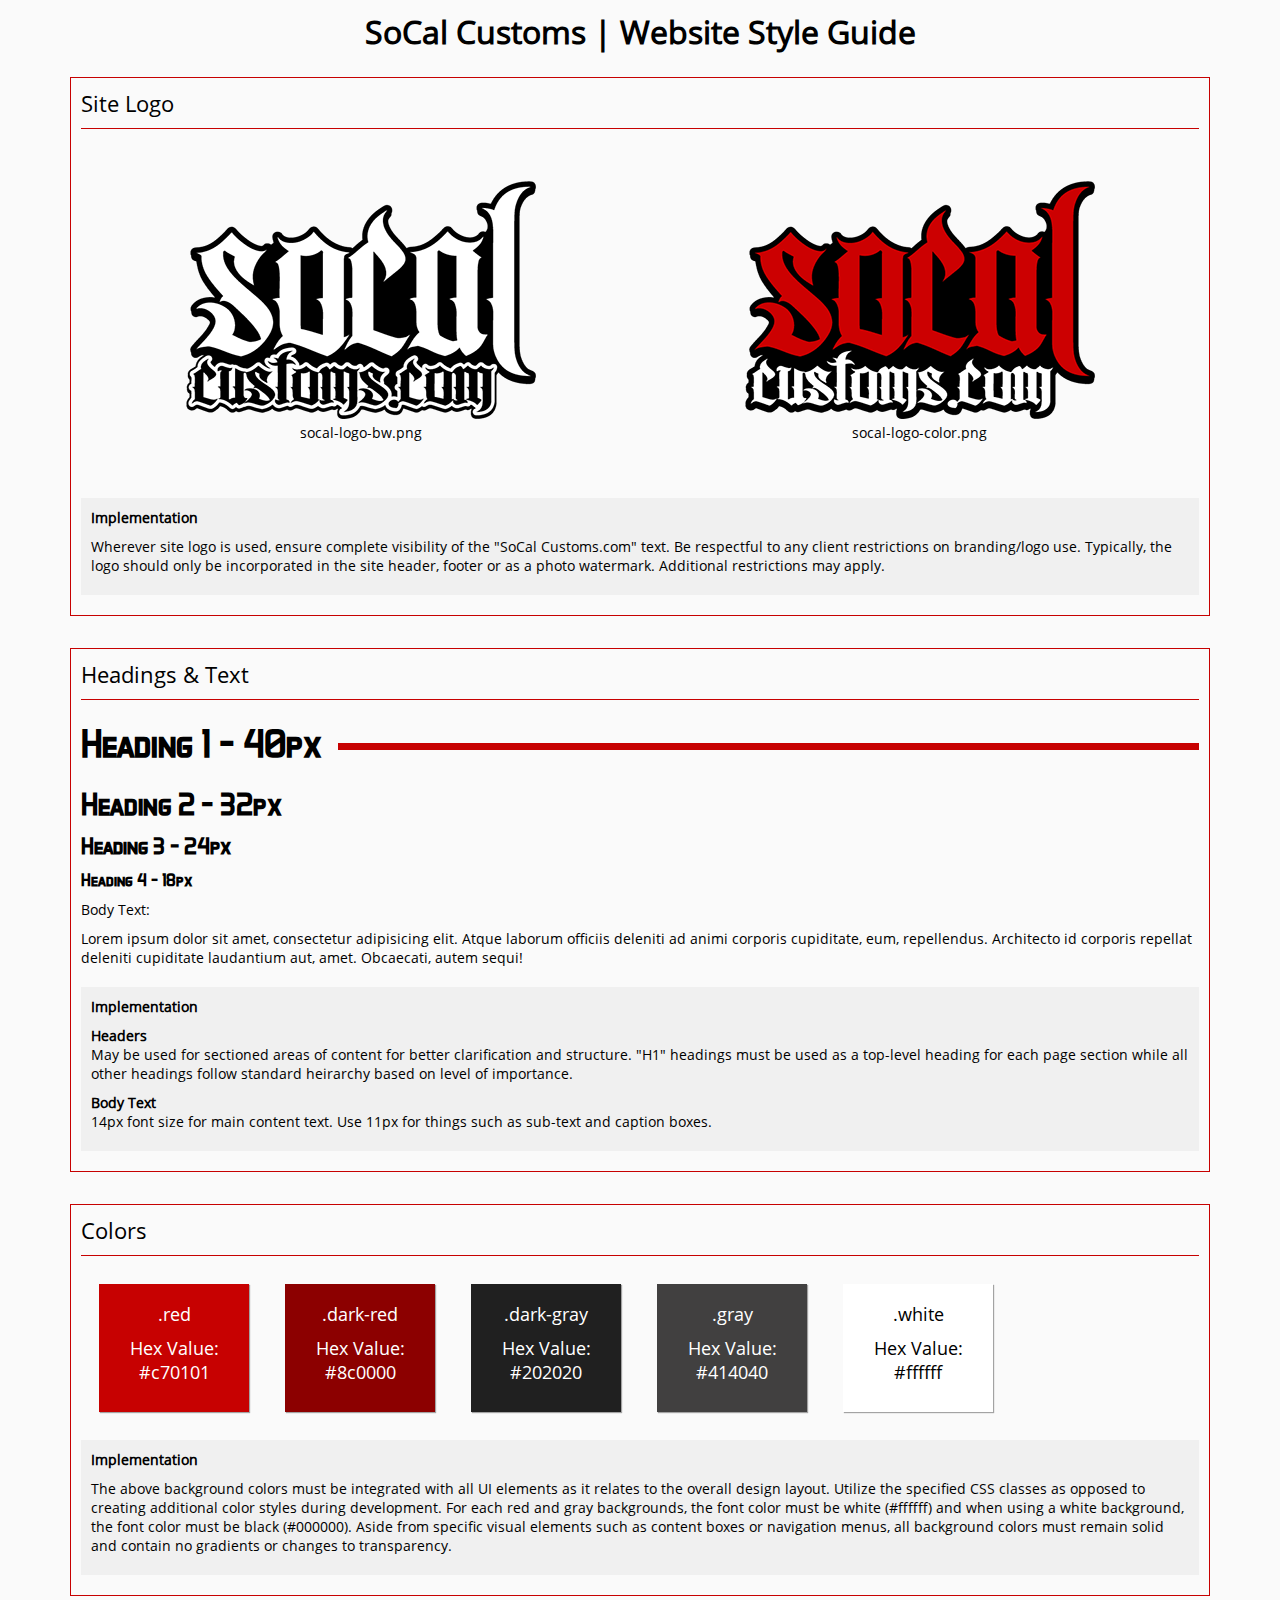
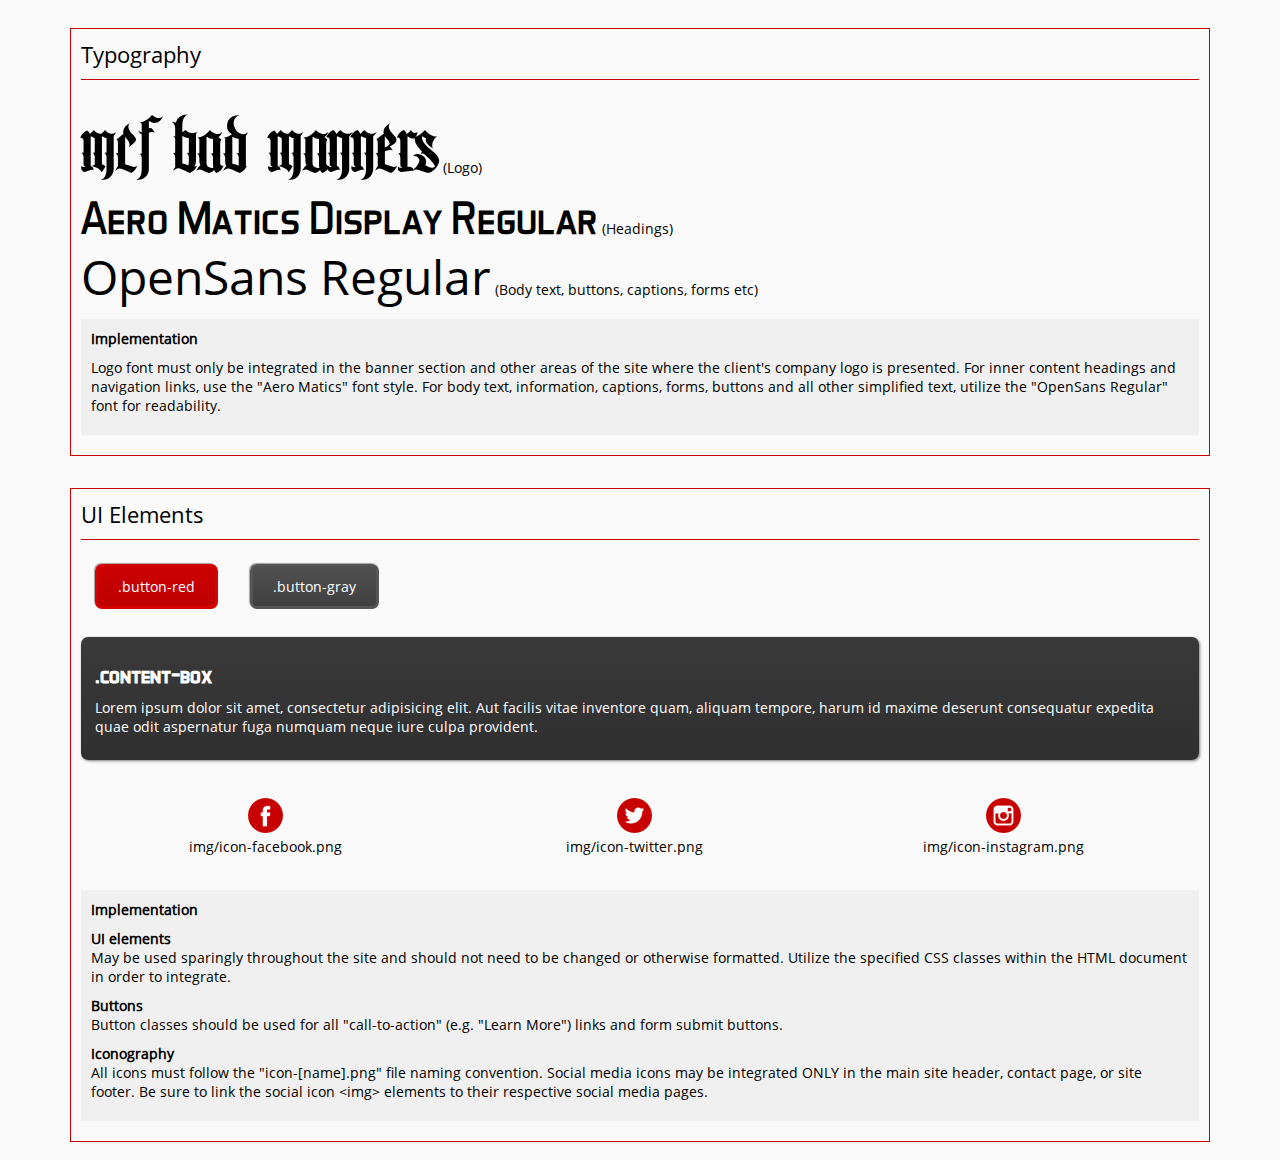
<file: _docs/style guide/index.html>
<!DOCTYPE html>
<html>
<head>
	<meta charset="UTF-8">
	<title>SoCal Customs Style Guide</title>

	<style>

		* {
			box-sizing: border-box;
		}

		body {
			background: #fafafa;
			width: 1140px;
			margin: 0 auto;
			font-family: "OpenSansReg";
			color: #000;
			font-size: 14px;
		}

		@font-face {
			font-family: "BadManners";
			src: url(fonts/mcf_bad_manners-webfont.ttf);
		}

		@font-face {
			font-family: "AeroMatics";
			src: url(fonts/AeroMaticsDisplayRegular.ttf);
		}

		@font-face {
			font-family: "OpenSansReg";
			src: url(fonts/OpenSans-Regular.ttf);
		}

		p {
			margin: 10px 0;
		}

		h1, h2, h3, h4, h5, h6 {
			font-family: "AeroMatics";
			margin: 10px 0;
		}

		h1 {
			font-size: 40px;
			display: inline-block;
			position: relative;
			width: 100%;
		}

		h1:after {
		  content: "";
		  display: block;
		  width: 77%;
		  background: #c70101;
		  height: 7px;
		  position: absolute;
		  left: 23%;
		  top: 50%;
		  margin: 0;
		}

		h2 {
			font-size: 32px;
		}

		h3 {
			font-size: 24px;
		}

		h4 {
			font-size: 18px;
		}


		.font1 {
			font-family: "BadManners";
			font-size: 100px;
		}
		.font2 {
			font-family: "AeroMatics";
			font-size: 48px;
		}
		.font3 {
			font-family: "OpenSansReg";
			font-size: 48px;
		}

		.box {
			width: 100%;
			padding: 10px;
			margin: 1em auto;
			border: 1px solid #c70101;
			display: inline-block;
			position: relative;
			overflow: hidden;
		}

		.box-title {
			margin: 0 0 10px;
			padding: 0 0 10px;
			width: 100%;
			border-bottom: 1px solid #c70101;
			display: inline-block;
			font-size: 22px;
		}

		.inner-box {
			background: #f0f0f0;
			padding: 10px;
			margin: 10px 0;
			display: inline-block;
			width: 100%;
		}

		.colors {
			width: 100%;
			display: inline-block;
		}

		.color-box {
			width: 150px;
			color: #fff;
			position: relative;
			padding: 1em;
			text-align: center;
			margin: auto;
			float: left;
			margin: 1em;
			font-size: 18px;
			box-shadow: 1px 1px 1px rgba(0, 0, 0, 0.35)
		}

		.red {
			background: #c70101;
		}

		.dark-red {
			background: #8c0000;
		}

		.dark-gray {
			background: #202020;
		}

		.gray {
			background: #414040;
		}

		.white {
			background: #fff;
			color: #000;
		}

		.button-red {
			padding: 10px 20px;
			display: inline-block;
			border-radius: 7px;
			box-shadow: -1px -1px 1px rgba(0, 0, 0, 0.35);
			margin: 1em;
			text-decoration: none;
			color: #fff;
			border: 3px solid #d50303;
			background: #cb0101; /* Old browsers */
			background: -moz-linear-gradient(top, #cb0101 0%, #be0000 100%); /* FF3.6+ */
			background: -webkit-gradient(linear, left top, left bottom, color-stop(0%,#cb0101), color-stop(100%,#be0000)); /* Chrome,Safari4+ */
			background: -webkit-linear-gradient(top, #cb0101 0%,#be0000 100%); /* Chrome10+,Safari5.1+ */
			background: -o-linear-gradient(top, #cb0101 0%,#be0000 100%); /* Opera 11.10+ */
			background: -ms-linear-gradient(top, #cb0101 0%,#be0000 100%); /* IE10+ */
			background: linear-gradient(to bottom, #cb0101 0%,#be0000 100%); /* W3C */
			filter: progid:DXImageTransform.Microsoft.gradient( startColorstr='#cb0101', endColorstr='#be0000',GradientType=0 ); /* IE6-9 */
		}

		.button-red:hover {
			background: #db0d0d; /* Old browsers */
			background: -moz-linear-gradient(top, #db0d0d 0%, #cb0101 100%); /* FF3.6+ */
			background: -webkit-gradient(linear, left top, left bottom, color-stop(0%,#db0d0d), color-stop(100%,#cb0101)); /* Chrome,Safari4+ */
			background: -webkit-linear-gradient(top, #db0d0d 0%,#cb0101 100%); /* Chrome10+,Safari5.1+ */
			background: -o-linear-gradient(top, #db0d0d 0%,#cb0101 100%); /* Opera 11.10+ */
			background: -ms-linear-gradient(top, #db0d0d 0%,#cb0101 100%); /* IE10+ */
			background: linear-gradient(to bottom, #db0d0d 0%,#cb0101 100%); /* W3C */
			filter: progid:DXImageTransform.Microsoft.gradient( startColorstr='#db0d0d', endColorstr='#cb0101',GradientType=0 ); /* IE6-9 */
		}

		.button-gray {
			padding: 10px 20px;
			display: inline-block;
			border-radius: 7px;
			box-shadow: -1px -1px 1px rgba(0, 0, 0, 0.35);
			margin: 1em;
			text-decoration: none;
			color: #fff;
			border: 3px solid #555555;
			background: #515050; /* Old browsers */
			background: -moz-linear-gradient(top, #515050 0%, #414040 100%); /* FF3.6+ */
			background: -webkit-gradient(linear, left top, left bottom, color-stop(0%,#515050), color-stop(100%,#414040)); /* Chrome,Safari4+ */
			background: -webkit-linear-gradient(top, #515050 0%,#414040 100%); /* Chrome10+,Safari5.1+ */
			background: -o-linear-gradient(top, #515050 0%,#414040 100%); /* Opera 11.10+ */
			background: -ms-linear-gradient(top, #515050 0%,#414040 100%); /* IE10+ */
			background: linear-gradient(to bottom, #515050 0%,#414040 100%); /* W3C */
			filter: progid:DXImageTransform.Microsoft.gradient( startColorstr='#515050', endColorstr='#414040',GradientType=0 ); /* IE6-9 */
		}

		.button-gray:hover {
			background: #5b5a5a; /* Old browsers */
			background: -moz-linear-gradient(top, #5b5a5a 0%, #515050 100%); /* FF3.6+ */
			background: -webkit-gradient(linear, left top, left bottom, color-stop(0%,#5b5a5a), color-stop(100%,#515050)); /* Chrome,Safari4+ */
			background: -webkit-linear-gradient(top, #5b5a5a 0%,#515050 100%); /* Chrome10+,Safari5.1+ */
			background: -o-linear-gradient(top, #5b5a5a 0%,#515050 100%); /* Opera 11.10+ */
			background: -ms-linear-gradient(top, #5b5a5a 0%,#515050 100%); /* IE10+ */
			background: linear-gradient(to bottom, #5b5a5a 0%,#515050 100%); /* W3C */
			filter: progid:DXImageTransform.Microsoft.gradient( startColorstr='#5b5a5a', endColorstr='#515050',GradientType=0 ); /* IE6-9 */
		}

		.content-box {
			background: #3a3a3a; /* Old browsers */
			background: -moz-linear-gradient(top, #3a3a3a 0%, #302f2f 100%); /* FF3.6+ */
			background: -webkit-gradient(linear, left top, left bottom, color-stop(0%,#3a3a3a), color-stop(100%,#302f2f)); /* Chrome,Safari4+ */
			background: -webkit-linear-gradient(top, #3a3a3a 0%,#302f2f 100%); /* Chrome10+,Safari5.1+ */
			background: -o-linear-gradient(top, #3a3a3a 0%,#302f2f 100%); /* Opera 11.10+ */
			background: -ms-linear-gradient(top, #3a3a3a 0%,#302f2f 100%); /* IE10+ */
			background: linear-gradient(to bottom, #3a3a3a 0%,#302f2f 100%); /* W3C */
			filter: progid:DXImageTransform.Microsoft.gradient( startColorstr='#3a3a3a', endColorstr='#302f2f',GradientType=0 ); /* IE6-9 */
			padding: 1em;
			color: #fff;
			border-radius: 7px;
			margin: 1em 0;
			box-shadow: 1px 1px 3px rgba(0,0,0,0.5);
		}

		.icon-box {
			padding: 10px;
			text-align: center;
			margin: 1em 0;
			width: 33%;
			float: left;
		}


	</style>

</head>
<body>

	<h2 style="font-family: 'OpenSansReg'; text-align: center;">SoCal Customs | Website Style Guide</h2>

	<div class="box logo">

		<span class="box-title">Site Logo</span>

		<div style="text-align: center; margin: 3em 0; display: inline-block; width: 100%;">

			<div style="width: 50%; float: left;">

				<img src="socal-logo-bw.png" />
				<br />
				socal-logo-bw.png

			</div>

			<div style="width: 50%; float: left">

				<img src="socal-logo-color.png" />
				<br />
				socal-logo-color.png

			</div>

		</div>

		<div class="inner-box">

			<strong>Implementation</strong><br />
			<p>Wherever site logo is used, ensure complete visibility of the "SoCal Customs.com" text. Be respectful to any client restrictions on branding/logo use. Typically, the logo should only be incorporated in the site header, footer or as a photo watermark. Additional restrictions may apply.</p>

		</div>

	</div>

	<div class="headings box">

		<span class="box-title">Headings &amp; Text</span>

		<h1>Heading 1 - 40px</h1>
		<h2>Heading 2 - 32px</h2>
		<h3>Heading 3 - 24px</h3>
		<h4>Heading 4 - 18px</h4>

		<span>Body Text:</span><br />
		<p>Lorem ipsum dolor sit amet, consectetur adipisicing elit. Atque laborum officiis deleniti ad animi corporis cupiditate, eum, repellendus. Architecto id corporis repellat deleniti cupiditate laudantium aut, amet. Obcaecati, autem sequi!</p>

		<div class="inner-box">
			<strong>Implementation</strong>

			<p><strong>Headers</strong><br />
			May be used for sectioned areas of content for better clarification and structure. "H1" headings must be used as a top-level heading for each page section while all other headings follow standard heirarchy based on level of importance.</p>
			<strong>Body Text</strong><br />
			14px font size for main content text. Use 11px for things such as sub-text and caption boxes.</p>

		</div>

	</div>

	<div class="box colors">

		<span class="box-title">Colors</span>

		<div class="color-box red">.red<p>Hex Value:<br />#c70101</p></div>
		<div class="color-box dark-red">.dark-red<p>Hex Value:<br />#8c0000</p></div>
		<div class="color-box dark-gray">.dark-gray<p>Hex Value:<br />#202020</p></div>
		<div class="color-box gray">.gray<p>Hex Value:<br />#414040</p></div>
		<div class="color-box white">.white<p>Hex Value:<br />#ffffff</p></div>

		<div class="inner-box">
			<strong>Implementation</strong>
			<p>The above background colors must be integrated with all UI elements as it relates to the overall design layout. Utilize the specified CSS classes as opposed to creating additional color styles during development. For each red and gray backgrounds, the font color must be white (#ffffff) and when using a white background, the font color must be black (#000000). Aside from specific visual elements such as content boxes or navigation menus, all background colors must remain solid and contain no gradients or changes to transparency.</p>
		</div>

	</div>

	<div class="box fonts">

		<span class="box-title">Typography</span>

		<span class="font1">MCf Bad Manners</span> (Logo)
		<br />
		<span class="font2">Aero Matics Display Regular</span> (Headings)
		<br />
		<span class="font3">OpenSans Regular</span> (Body text, buttons, captions, forms etc)

		<div class="inner-box">
			<strong>Implementation</strong>
			<p>Logo font must only be integrated in the banner section and other areas of the site where the client's company logo is presented. For inner content headings and navigation links, use the "Aero Matics" font style. For body text, information, captions, forms, buttons and all other simplified text, utilize the "OpenSans Regular" font for readability.</p>
		</div>

	</div>

	<div class="box ui-elements">

		<span class="box-title">UI Elements</span>

		<a href="#" class="button-red">.button-red</a>
		<a href="#" class="button-gray">.button-gray</a>

		<div class="content-box">

			<h3>.content-box</h3>

			<p>Lorem ipsum dolor sit amet, consectetur adipisicing elit. Aut facilis vitae inventore quam, aliquam tempore, harum id maxime deserunt consequatur expedita quae odit aspernatur fuga numquam neque iure culpa provident.</p>

		</div>

		<div class="icon-box">

			<img src="icon-facebook.png" />
			<br />
			img/icon-facebook.png

		</div>

		<div class="icon-box">

			<img src="icon-twitter.png" />
			<br />
			img/icon-twitter.png

		</div>

		<div class="icon-box">

			<img src="icon-instagram.png" />
			<br />
			img/icon-instagram.png

		</div>

		<div class="inner-box">
			<strong>Implementation</strong>
			<p><strong>UI elements</strong><br />
			May be used sparingly throughout the site and should not need to be changed or otherwise formatted. Utilize the specified CSS classes within the HTML document in order to integrate.</p>

			<p><strong>Buttons</strong><br />
			Button classes should be used for all "call-to-action" (e.g. "Learn More") links and form submit buttons.</p>

			<p><strong>Iconography</strong><br />
			All icons must follow the "icon-[name].png" file naming convention. Social media icons may be integrated ONLY in the main site header, contact page, or site footer. Be sure to link the social icon &lt;img&gt; elements to their respective social media pages.</p>
		</div>

	</div>
	
</body>
</html>
</file>
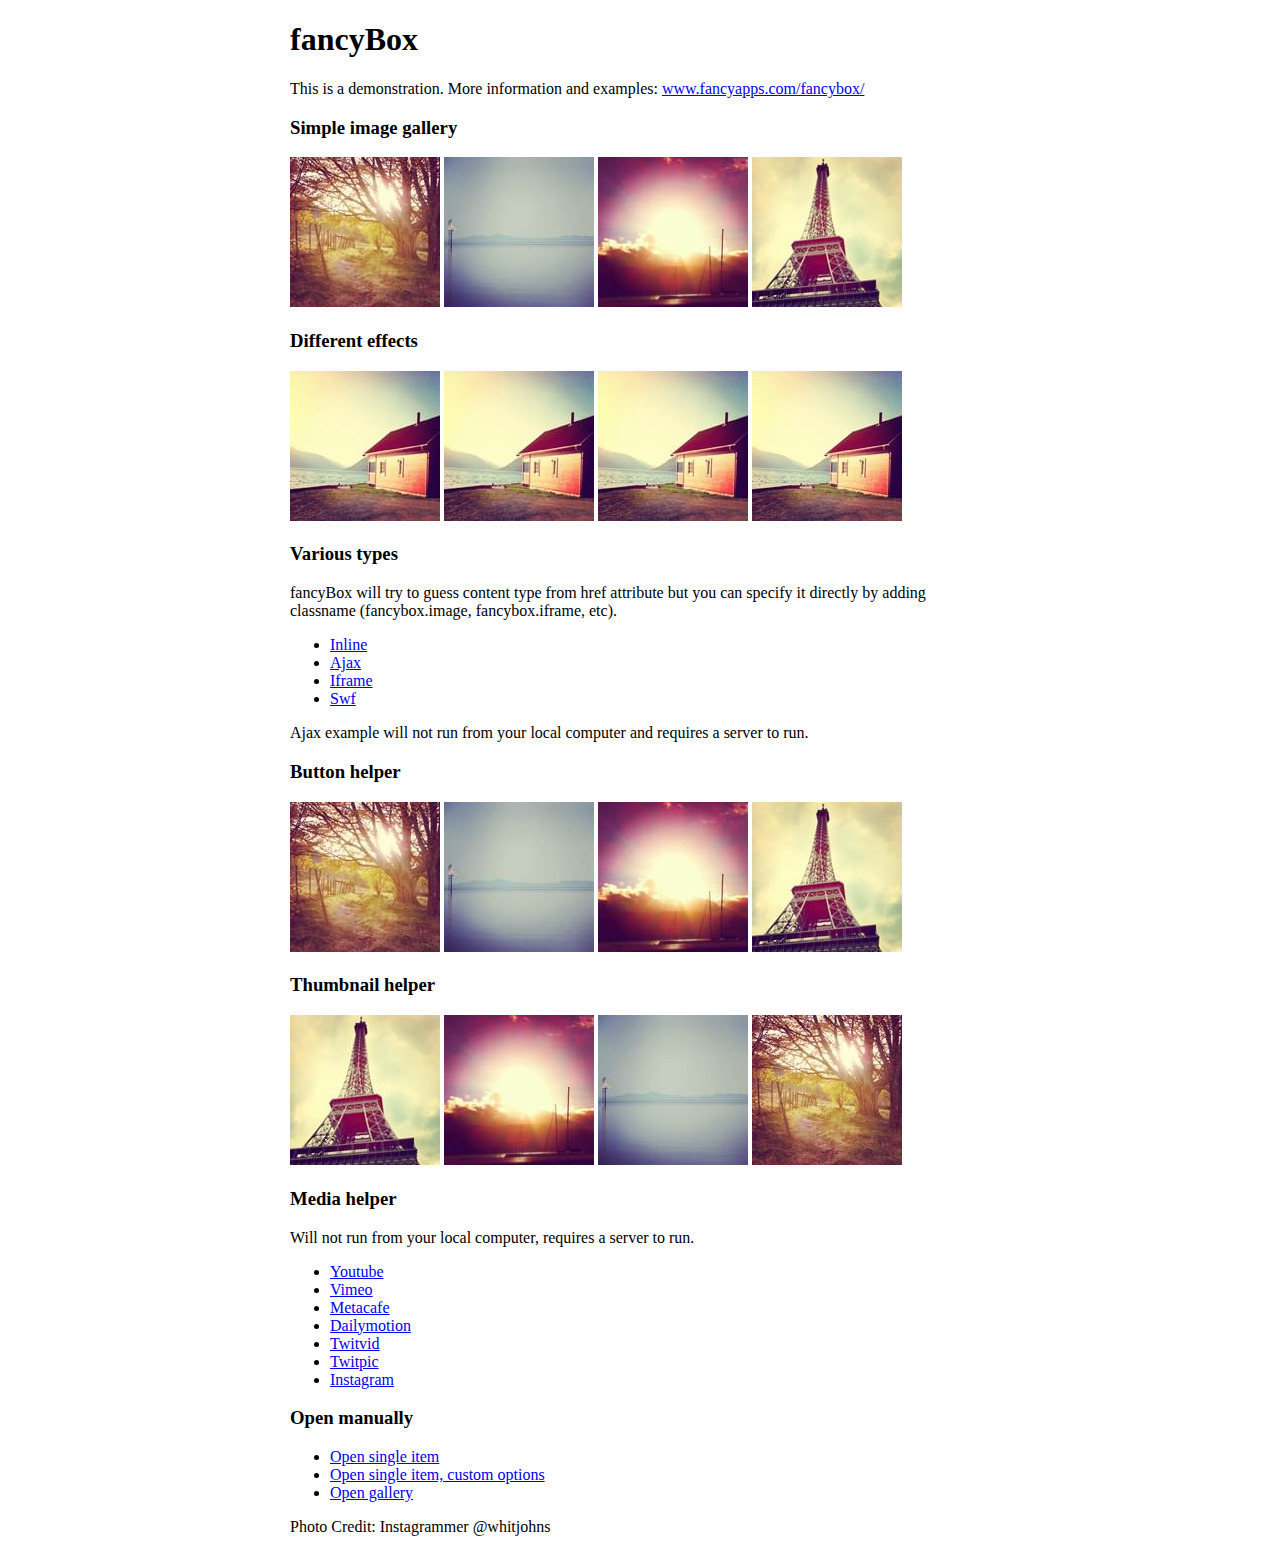
<file: js/fancybox/demo/index.html>
<!DOCTYPE html>
<html>
<head>
	<title>fancyBox - Fancy jQuery Lightbox Alternative | Demonstration</title>
	<meta http-equiv="Content-Type" content="text/html; charset=UTF-8" />

	<!-- Add jQuery library -->
	<script type="text/javascript" src="../lib/jquery-1.10.1.min.js"></script>

	<!-- Add mousewheel plugin (this is optional) -->
	<script type="text/javascript" src="../lib/jquery.mousewheel-3.0.6.pack.js"></script>

	<!-- Add fancyBox main JS and CSS files -->
	<script type="text/javascript" src="../source/jquery.fancybox.js?v=2.1.5"></script>
	<link rel="stylesheet" type="text/css" href="../source/jquery.fancybox.css?v=2.1.5" media="screen" />

	<!-- Add Button helper (this is optional) -->
	<link rel="stylesheet" type="text/css" href="../source/helpers/jquery.fancybox-buttons.css?v=1.0.5" />
	<script type="text/javascript" src="../source/helpers/jquery.fancybox-buttons.js?v=1.0.5"></script>

	<!-- Add Thumbnail helper (this is optional) -->
	<link rel="stylesheet" type="text/css" href="../source/helpers/jquery.fancybox-thumbs.css?v=1.0.7" />
	<script type="text/javascript" src="../source/helpers/jquery.fancybox-thumbs.js?v=1.0.7"></script>

	<!-- Add Media helper (this is optional) -->
	<script type="text/javascript" src="../source/helpers/jquery.fancybox-media.js?v=1.0.6"></script>

	<script type="text/javascript">
		$(document).ready(function() {
			/*
			 *  Simple image gallery. Uses default settings
			 */

			$('.fancybox').fancybox();

			/*
			 *  Different effects
			 */

			// Change title type, overlay closing speed
			$(".fancybox-effects-a").fancybox({
				helpers: {
					title : {
						type : 'outside'
					},
					overlay : {
						speedOut : 0
					}
				}
			});

			// Disable opening and closing animations, change title type
			$(".fancybox-effects-b").fancybox({
				openEffect  : 'none',
				closeEffect	: 'none',

				helpers : {
					title : {
						type : 'over'
					}
				}
			});

			// Set custom style, close if clicked, change title type and overlay color
			$(".fancybox-effects-c").fancybox({
				wrapCSS    : 'fancybox-custom',
				closeClick : true,

				openEffect : 'none',

				helpers : {
					title : {
						type : 'inside'
					},
					overlay : {
						css : {
							'background' : 'rgba(238,238,238,0.85)'
						}
					}
				}
			});

			// Remove padding, set opening and closing animations, close if clicked and disable overlay
			$(".fancybox-effects-d").fancybox({
				padding: 0,

				openEffect : 'elastic',
				openSpeed  : 150,

				closeEffect : 'elastic',
				closeSpeed  : 150,

				closeClick : true,

				helpers : {
					overlay : null
				}
			});

			/*
			 *  Button helper. Disable animations, hide close button, change title type and content
			 */

			$('.fancybox-buttons').fancybox({
				openEffect  : 'none',
				closeEffect : 'none',

				prevEffect : 'none',
				nextEffect : 'none',

				closeBtn  : false,

				helpers : {
					title : {
						type : 'inside'
					},
					buttons	: {}
				},

				afterLoad : function() {
					this.title = 'Image ' + (this.index + 1) + ' of ' + this.group.length + (this.title ? ' - ' + this.title : '');
				}
			});


			/*
			 *  Thumbnail helper. Disable animations, hide close button, arrows and slide to next gallery item if clicked
			 */

			$('.fancybox-thumbs').fancybox({
				prevEffect : 'none',
				nextEffect : 'none',

				closeBtn  : false,
				arrows    : false,
				nextClick : true,

				helpers : {
					thumbs : {
						width  : 50,
						height : 50
					}
				}
			});

			/*
			 *  Media helper. Group items, disable animations, hide arrows, enable media and button helpers.
			*/
			$('.fancybox-media')
				.attr('rel', 'media-gallery')
				.fancybox({
					openEffect : 'none',
					closeEffect : 'none',
					prevEffect : 'none',
					nextEffect : 'none',

					arrows : false,
					helpers : {
						media : {},
						buttons : {}
					}
				});

			/*
			 *  Open manually
			 */

			$("#fancybox-manual-a").click(function() {
				$.fancybox.open('1_b.jpg');
			});

			$("#fancybox-manual-b").click(function() {
				$.fancybox.open({
					href : 'iframe.html',
					type : 'iframe',
					padding : 5
				});
			});

			$("#fancybox-manual-c").click(function() {
				$.fancybox.open([
					{
						href : '1_b.jpg',
						title : 'My title'
					}, {
						href : '2_b.jpg',
						title : '2nd title'
					}, {
						href : '3_b.jpg'
					}
				], {
					helpers : {
						thumbs : {
							width: 75,
							height: 50
						}
					}
				});
			});


		});
	</script>
	<style type="text/css">
		.fancybox-custom .fancybox-skin {
			box-shadow: 0 0 50px #222;
		}

		body {
			max-width: 700px;
			margin: 0 auto;
		}
	</style>
</head>
<body>
	<h1>fancyBox</h1>

	<p>This is a demonstration. More information and examples: <a href="http://fancyapps.com/fancybox/">www.fancyapps.com/fancybox/</a></p>

	<h3>Simple image gallery</h3>
	<p>
		<a class="fancybox" href="1_b.jpg" data-fancybox-group="gallery" title="Lorem ipsum dolor sit amet"><img src="1_s.jpg" alt="" /></a>

		<a class="fancybox" href="2_b.jpg" data-fancybox-group="gallery" title="Etiam quis mi eu elit temp"><img src="2_s.jpg" alt="" /></a>

		<a class="fancybox" href="3_b.jpg" data-fancybox-group="gallery" title="Cras neque mi, semper leon"><img src="3_s.jpg" alt="" /></a>

		<a class="fancybox" href="4_b.jpg" data-fancybox-group="gallery" title="Sed vel sapien vel sem uno"><img src="4_s.jpg" alt="" /></a>
	</p>

	<h3>Different effects</h3>
	<p>
		<a class="fancybox-effects-a" href="5_b.jpg" title="Lorem ipsum dolor sit amet, consectetur adipiscing elit"><img src="5_s.jpg" alt="" /></a>

		<a class="fancybox-effects-b" href="5_b.jpg" title="Lorem ipsum dolor sit amet, consectetur adipiscing elit"><img src="5_s.jpg" alt="" /></a>

		<a class="fancybox-effects-c" href="5_b.jpg" title="Lorem ipsum dolor sit amet, consectetur adipiscing elit"><img src="5_s.jpg" alt="" /></a>

		<a class="fancybox-effects-d" href="5_b.jpg" title="Lorem ipsum dolor sit amet, consectetur adipiscing elit"><img src="5_s.jpg" alt="" /></a>
	</p>

	<h3>Various types</h3>
	<p>
		fancyBox will try to guess content type from href attribute but you can specify it directly by adding classname (fancybox.image, fancybox.iframe, etc).
	</p>
	<ul>
		<li><a class="fancybox" href="#inline1" title="Lorem ipsum dolor sit amet">Inline</a></li>
		<li><a class="fancybox fancybox.ajax" href="ajax.txt">Ajax</a></li>
		<li><a class="fancybox fancybox.iframe" href="iframe.html">Iframe</a></li>
		<li><a class="fancybox" href="http://www.adobe.com/jp/events/cs3_web_edition_tour/swfs/perform.swf">Swf</a></li>
	</ul>

	<div id="inline1" style="width:400px;display: none;">
		<h3>Etiam quis mi eu elit</h3>
		<p>
			Lorem ipsum dolor sit amet, consectetur adipiscing elit. Etiam quis mi eu elit tempor facilisis id et neque. Nulla sit amet sem sapien. Vestibulum imperdiet porta ante ac ornare. Nulla et lorem eu nibh adipiscing ultricies nec at lacus. Cras laoreet ultricies sem, at blandit mi eleifend aliquam. Nunc enim ipsum, vehicula non pretium varius, cursus ac tortor. Vivamus fringilla congue laoreet. Quisque ultrices sodales orci, quis rhoncus justo auctor in. Phasellus dui eros, bibendum eu feugiat ornare, faucibus eu mi. Nunc aliquet tempus sem, id aliquam diam varius ac. Maecenas nisl nunc, molestie vitae eleifend vel, iaculis sed magna. Aenean tempus lacus vitae orci posuere porttitor eget non felis. Donec lectus elit, aliquam nec eleifend sit amet, vestibulum sed nunc.
		</p>
	</div>

	<p>
		Ajax example will not run from your local computer and requires a server to run.
	</p>

	<h3>Button helper</h3>
	<p>
		<a class="fancybox-buttons" data-fancybox-group="button" href="1_b.jpg"><img src="1_s.jpg" alt="" /></a>

		<a class="fancybox-buttons" data-fancybox-group="button" href="2_b.jpg"><img src="2_s.jpg" alt="" /></a>

		<a class="fancybox-buttons" data-fancybox-group="button" href="3_b.jpg"><img src="3_s.jpg" alt="" /></a>

		<a class="fancybox-buttons" data-fancybox-group="button" href="4_b.jpg"><img src="4_s.jpg" alt="" /></a>
	</p>

	<h3>Thumbnail helper</h3>
	<p>
		<a class="fancybox-thumbs" data-fancybox-group="thumb" href="4_b.jpg"><img src="4_s.jpg" alt="" /></a>

		<a class="fancybox-thumbs" data-fancybox-group="thumb" href="3_b.jpg"><img src="3_s.jpg" alt="" /></a>

		<a class="fancybox-thumbs" data-fancybox-group="thumb" href="2_b.jpg"><img src="2_s.jpg" alt="" /></a>

		<a class="fancybox-thumbs" data-fancybox-group="thumb" href="1_b.jpg"><img src="1_s.jpg" alt="" /></a>
	</p>

	<h3>Media helper</h3>
	<p>
		Will not run from your local computer, requires a server to run.
	</p>

	<ul>
		<li><a class="fancybox-media" href="http://www.youtube.com/watch?v=opj24KnzrWo">Youtube</a></li>
		<li><a class="fancybox-media" href="http://vimeo.com/47480346">Vimeo</a></li>
		<li><a class="fancybox-media" href="http://www.metacafe.com/watch/7635964/">Metacafe</a></li>
		<li><a class="fancybox-media" href="http://www.dailymotion.com/video/xoeylt_electric-guest-this-head-i-hold_music">Dailymotion</a></li>
		<li><a class="fancybox-media" href="http://twitvid.com/QY7MD">Twitvid</a></li>
		<li><a class="fancybox-media" href="http://twitpic.com/7p93st">Twitpic</a></li>
		<li><a class="fancybox-media" href="http://instagr.am/p/IejkuUGxQn">Instagram</a></li>
	</ul>

	<h3>Open manually</h3>
	<ul>
		<li><a id="fancybox-manual-a" href="javascript:;">Open single item</a></li>
		<li><a id="fancybox-manual-b" href="javascript:;">Open single item, custom options</a></li>
		<li><a id="fancybox-manual-c" href="javascript:;">Open gallery</a></li>
	</ul>

	<p>
		Photo Credit: Instagrammer @whitjohns
	</p>
</body>
</html>
</file>
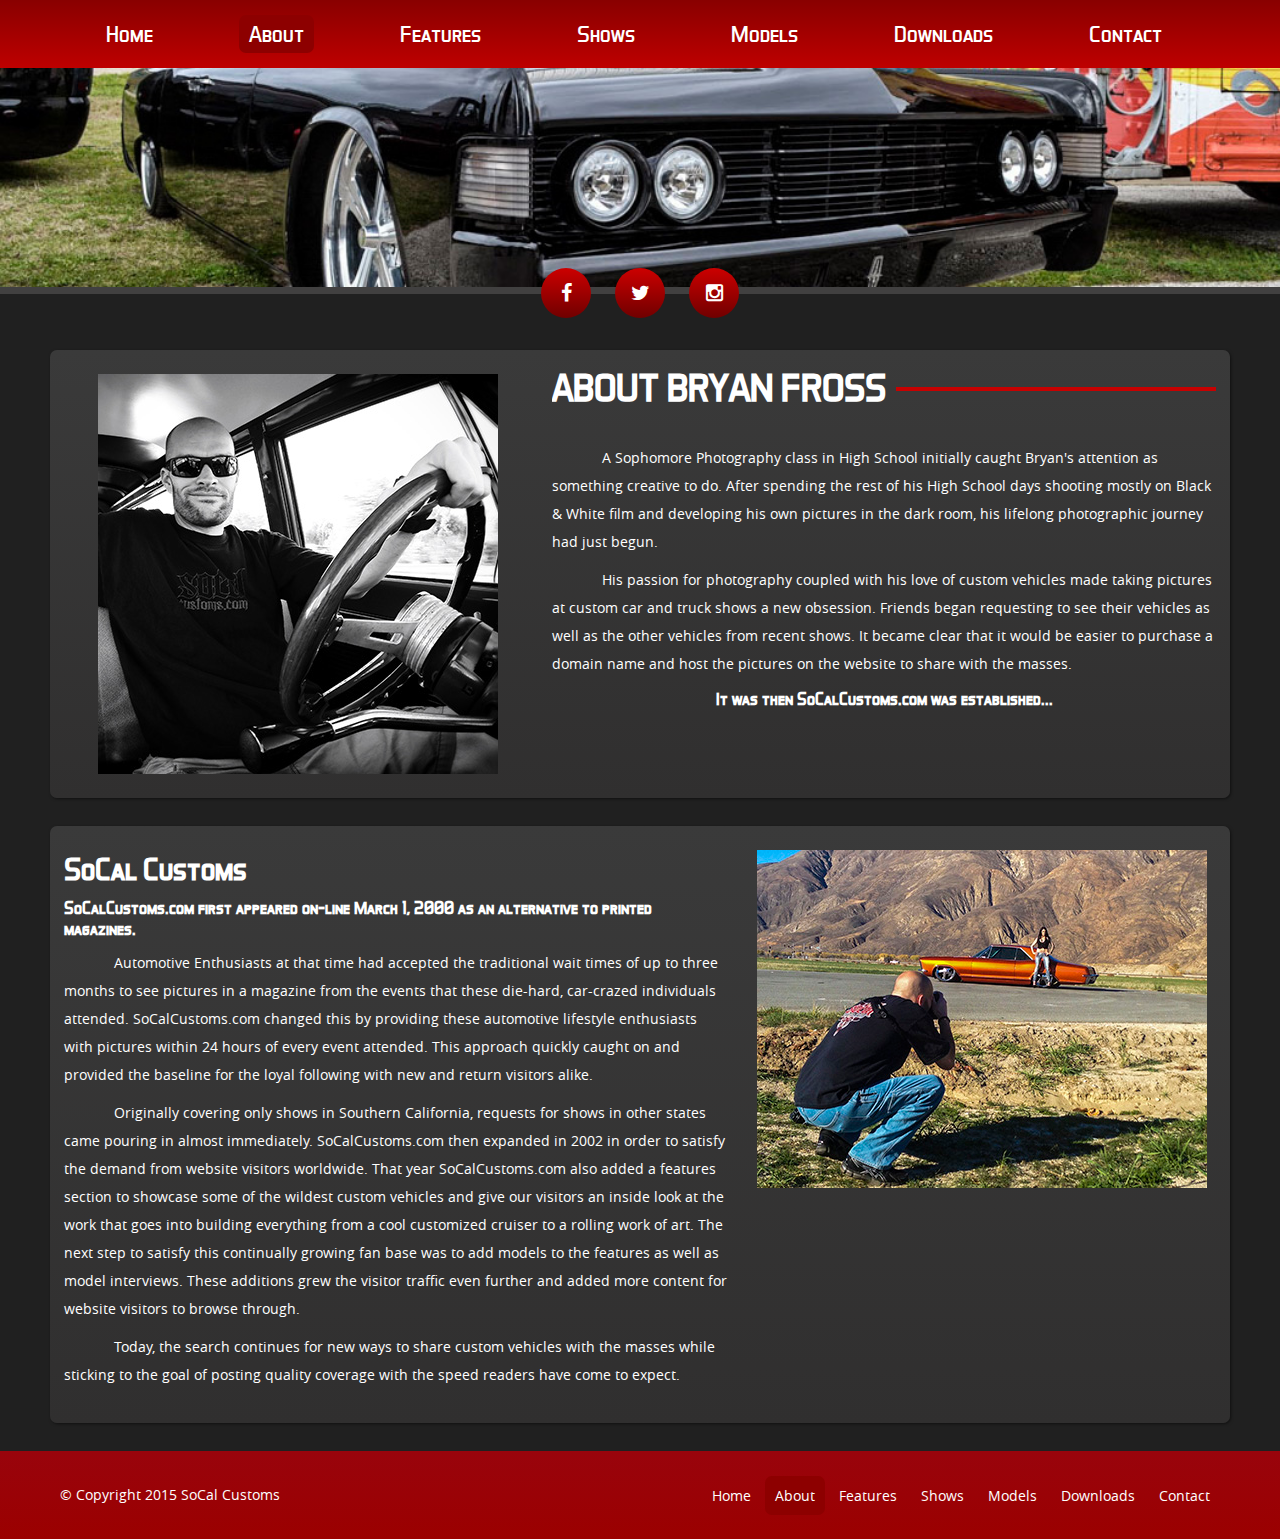
<file: pages/about.html>
<!doctype html>
<html>
<head>
<meta charset="UTF-8">
<meta name="viewport" content="width=device-width, user-scalable=no">
<title>SoCal Customs - About</title>
<link rel="stylesheet" href="../css/rwdgrid.css">
<link rel="stylesheet" href="../css/style.css">
<link rel="stylesheet" href="../css/mobile.css">
<link rel="stylesheet" href="../css/font-awesome.css">
<link rel="stylesheet" href="../css/font-awesome.min.css">
<link rel="stylesheet" href="../css/animate.css">

</head>

<body class="about">
	<div class="mobile-nav">
    	<div class="container">
        	<div class="dropdown">
    		<select name="navigation" id="mobile-nav" class="dropdown-select">
            	<option value="">Where to?</option>
          		<option value="../index.html">Home</option>
          		<option value="about.html">About</option>
          		<option value="features.html">Features</option>
          		<option value="shows.html">Shows</option>
          		<option value="models.html">Models</option>
          		<option value="downloads.html">Downloads</option>
          		<option value="contact.html">Contact</option>
        	</select>
			</div>
        </div>
	</div>
    <nav class="nav">
        <div class="container">
            <div class="grid-12 nav">
                <ul id="menu">
                    <li><a href="../index.html">Home</a></li>
                    <li><a href="about.html" class="active">About</a></li>
                    <li><a href="features.html">Features</a></li>
                    <li><a href="shows.html">Shows</a></li>
                    <li><a href="models.html">Models</a></li>
                    <li><a href="downloads.html">Downloads</a></li>
                    <li><a href="contact.html">Contact</a></li>
                </ul>
            </div>
        </div>
        
    </nav>
    <img class="banner" src="../img/banner1.jpg" alt=""/>
    <div class="iconContainer">
        <ul class="icons">
        	<li><a href="https://www.facebook.com/socalcustomsdotcom" target="_blank" class="icoFacebook" title="Facebook"><i class="fa fa-facebook"></i></a></li>
            <li><a href="https://twitter.com/socalcustoms" target="_blank" class="icoTwitter" title="Twitter"><i class="fa fa-twitter"></i></a></li>
            <li><a href="https://instagram.com/socalcustoms" target="_blank" class="icoTwitter" title="Instagram"><i class="fa fa-instagram"></i></a></li>
        </ul>
    </div>
    <div class="container">    
        <div class="grid-12 content-box">
            <div class="nest">
            	<div class="grid-5">
                    <img class="imgCenter" src="../img/IMG_1688.jpg" />
                </div>
                <div class="grid-7">
                <h1>About Bryan Fross</h1>
                    <p class="aboutText">A Sophomore Photography class in High School initially caught Bryan's attention as something creative to do. After spending the rest of his High School days shooting mostly on Black & White film and developing his own pictures in the dark room, his lifelong photographic journey had just begun. </p>
<p class="aboutText">His passion for photography coupled with his love of custom vehicles made taking pictures at custom car and truck shows a new obsession.  Friends began requesting to see their vehicles as well as the other vehicles from recent shows. It became clear that it would be easier to purchase a domain name and host the pictures on the website to share with the masses.</p>
<h4 style="text-align:center">It was then SoCalCustoms.com was established...
</h4>
                    
                </div>
            </div>
        </div>
        <div class="grid-12 content-box">
        	<div class="nest">
                <div class="grid-7">
                <h2>SoCal Customs</h2>
                <h4>SoCalCustoms.com first appeared on-line March 1, 2000 as an alternative to printed magazines.</h4>
                <p class="aboutText">Automotive Enthusiasts at that time had accepted the traditional wait times of up to three months to see pictures in a magazine from the events that these die-hard, car-crazed individuals attended. SoCalCustoms.com changed this by providing these automotive lifestyle enthusiasts with pictures within 24 hours of every event attended. This approach quickly caught on and provided the baseline for the loyal following with new and return visitors alike. </p>
    <p class="aboutText">Originally covering only shows in Southern California, requests for shows in other states came pouring in almost immediately. SoCalCustoms.com then expanded in 2002 in order to satisfy the demand from website visitors worldwide. That year SoCalCustoms.com also added a features section to showcase some of the wildest custom vehicles and give our visitors an inside look at the work that goes into building everything from a cool customized cruiser to a rolling work of art. The next step to satisfy this continually growing fan base was to add models to the features as well as model interviews. These additions grew the visitor traffic even further and added more content for website visitors to browse through.</p>
<p class="aboutText">Today, the search continues for new ways to share custom vehicles with the masses while sticking to the goal of posting quality coverage with the speed readers have come to expect.
</p>
           
                </div>
                <div class="grid-5">
                <img class="imgCenter" src="../img/IMG_0162_1.jpg"/>
                </div>
            </div>
        </div>
    </div>
    <footer>
        <div class="container">
            <div class="grid-12">
                <div class="nest">
                    <div class="grid-3">
                    <p>&copy; Copyright 2015 SoCal Customs</p>
                    </div>
                    <div class="grid-9 footerNav">
                        <ul>
                            <li><a href="../index.html">Home</a></li>
                            <li><a href="about.html" class="active">About</a></li>
                            <li><a href="features.html">Features</a></li>
                            <li><a href="shows.html">Shows</a></li>
                            <li><a href="models.html">Models</a></li>
                            <li><a href="downloads.html">Downloads</a></li>
                            <li><a href="contact.html">Contact</a></li>
                        </ul>
                    </div>
                </div>
            </div>
        </div> 
    </footer>

</body>
<!-- JQuery Files -->
<script src="../layerslider/js/jquery.js" type="text/javascript"></script>

<!-- Main JS file -->
<script src="../js/script.js" type="text/javascript"></script>
<script type="text/javascript">

$('#mobile-nav').on('change', function () {

    //redirect the user to the value of the select element
    window.location = this.value;
});
</script>
</html>
</file>
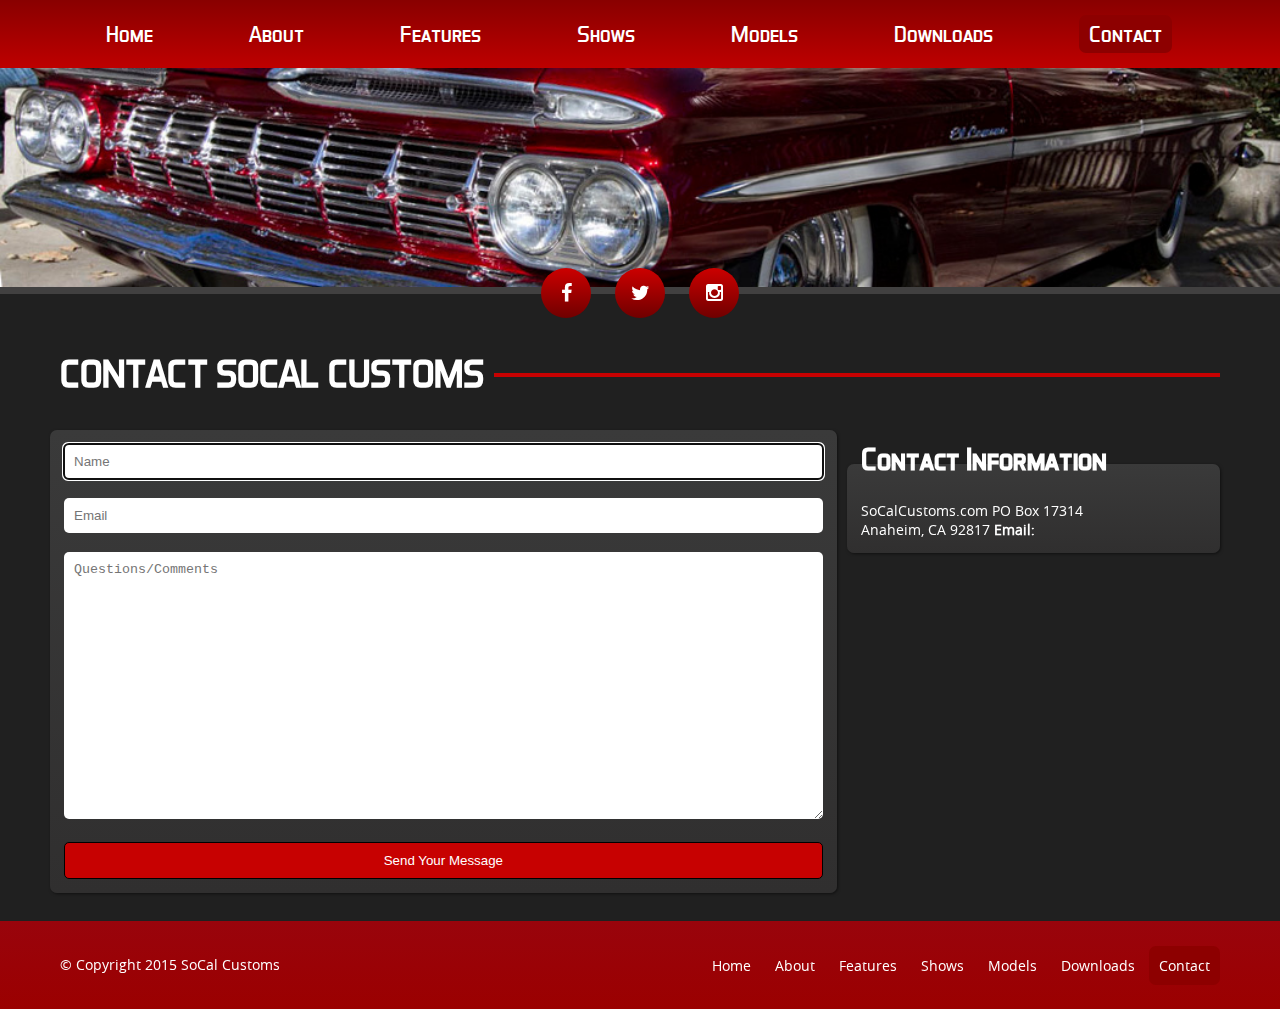
<file: pages/contact.html>
<!doctype html>
<html>
<head>
<meta charset="UTF-8">
<meta name="viewport" content="width=device-width, user-scalable=no">
<title>SoCal Customs - Contact</title>
<link rel="stylesheet" href="../css/rwdgrid.css">
<link rel="stylesheet" href="../css/style.css">
<link rel="stylesheet" href="../css/mobile.css">
<link rel="stylesheet" href="../css/font-awesome.css">
<link rel="stylesheet" href="../css/font-awesome.min.css">
<link rel="stylesheet" href="../css/animate.css">

</head>

<body class="contact">
	<div class="mobile-nav">
    	<div class="container">
        	<div class="dropdown">
    		<select name="navigation" id="mobile-nav" class="dropdown-select">
            	<option value="">Where to?</option>
          		<option value="../index.html">Home</option>
          		<option value="about.html">About</option>
          		<option value="features.html">Features</option>
          		<option value="shows.html">Shows</option>
          		<option value="models.html">Models</option>
          		<option value="downloads.html">Downloads</option>
          		<option value="contact.html">Contact</option>
        	</select>
			</div>
        </div>
	</div>
    <nav class="nav">
        <div class="container">
            <div class="grid-12 nav">
                <ul id="menu">
                    <li><a href="../index.html">Home</a></li>
                    <li><a href="about.html">About</a></li>
                    <li><a href="features.html">Features</a></li>
                    <li><a href="shows.html">Shows</a></li>
                    <li><a href="models.html">Models</a></li>
                    <li><a href="downloads.html">Downloads</a></li>
                    <li><a href="contact.html" class="active">Contact</a></li>
                </ul>
            </div>
        </div>
    </nav>
    <img class="banner" src="../img/banner4.jpg" alt=""/>
	<div class="iconContainer">
        <ul class="icons">
        	<li><a href="https://www.facebook.com/socalcustomsdotcom" target="_blank" class="icoFacebook" title="Facebook"><i class="fa fa-facebook"></i></a></li>
            <li><a href="https://twitter.com/socalcustoms" target="_blank" class="icoTwitter" title="Twitter"><i class="fa fa-twitter"></i></a></li>
            <li><a href="https://instagram.com/socalcustoms" target="_blank" class="icoTwitter" title="Instagram"><i class="fa fa-instagram"></i></a></li>
        </ul>
    </div>
    <div class="container main-content">

        <div class="grid-12">
            <h1>Contact SoCal Customs</h1>
        </div>

        <div class="grid-8 content-box">
            <form>
                <input type="text" placeholder="Name" autofocus>
                <br />
                <br />
                <input type="text" placeholder="Email">
                <br />
                <br />
                <textarea type="text" placeholder="Questions/Comments"></textarea><br /><br />
                <input class="button-gray" type="submit" value="Send Your Message">
            </form>
        </div>
        <div class="grid-4">
            <fieldset class="content-box">
            <legend><h2>Contact Information</h2></legend>
            
            <ul>
                <li>SoCalCustoms.com</li>
                <li>PO Box 17314</li>
                <li>Anaheim, CA 92817</li>
                <li><strong>Email: <script type="text/javascript">
                        showEM("retsambew","moc.smotsuclacos");
                    </script></strong></li>
            </ul>
            
            </fieldset>
        </div> 
    </div>       

    <footer>
        <div class="container">
            <div class="grid-12">
                <div class="nest">
                    <div class="grid-3">
                    <p>&copy; Copyright 2015 SoCal Customs</p>
                    </div>
                    <div class="grid-9 footerNav">
                        <ul>
                            <li><a href="../index.html">Home</a></li>
                            <li><a href="about.html">About</a></li>
                            <li><a href="features.html">Features</a></li>
                            <li><a href="shows.html">Shows</a></li>
                            <li><a href="models.html">Models</a></li>
                            <li><a href="downloads.html">Downloads</a></li>
                            <li><a href="contact.html" class="active">Contact</a></li>
                        </ul>
                    </div>
                </div>
            </div>
        </div> 
    </footer>

</body>
<!-- JQuery Files -->
<script src="../layerslider/js/jquery.js" type="text/javascript"></script>
<script src="../js/jquery.slicknav.js"></script>

<!-- Email Security -->
<script src="../js/spam.js" type="text/javascript"></script>

<!-- Main JS file -->
<script src="../js/script.js" type="text/javascript"></script>
<script type="text/javascript">

$('#mobile-nav').on('change', function () {

    //redirect the user to the value of the select element
    window.location = this.value;
});
</script>
</html>
</file>
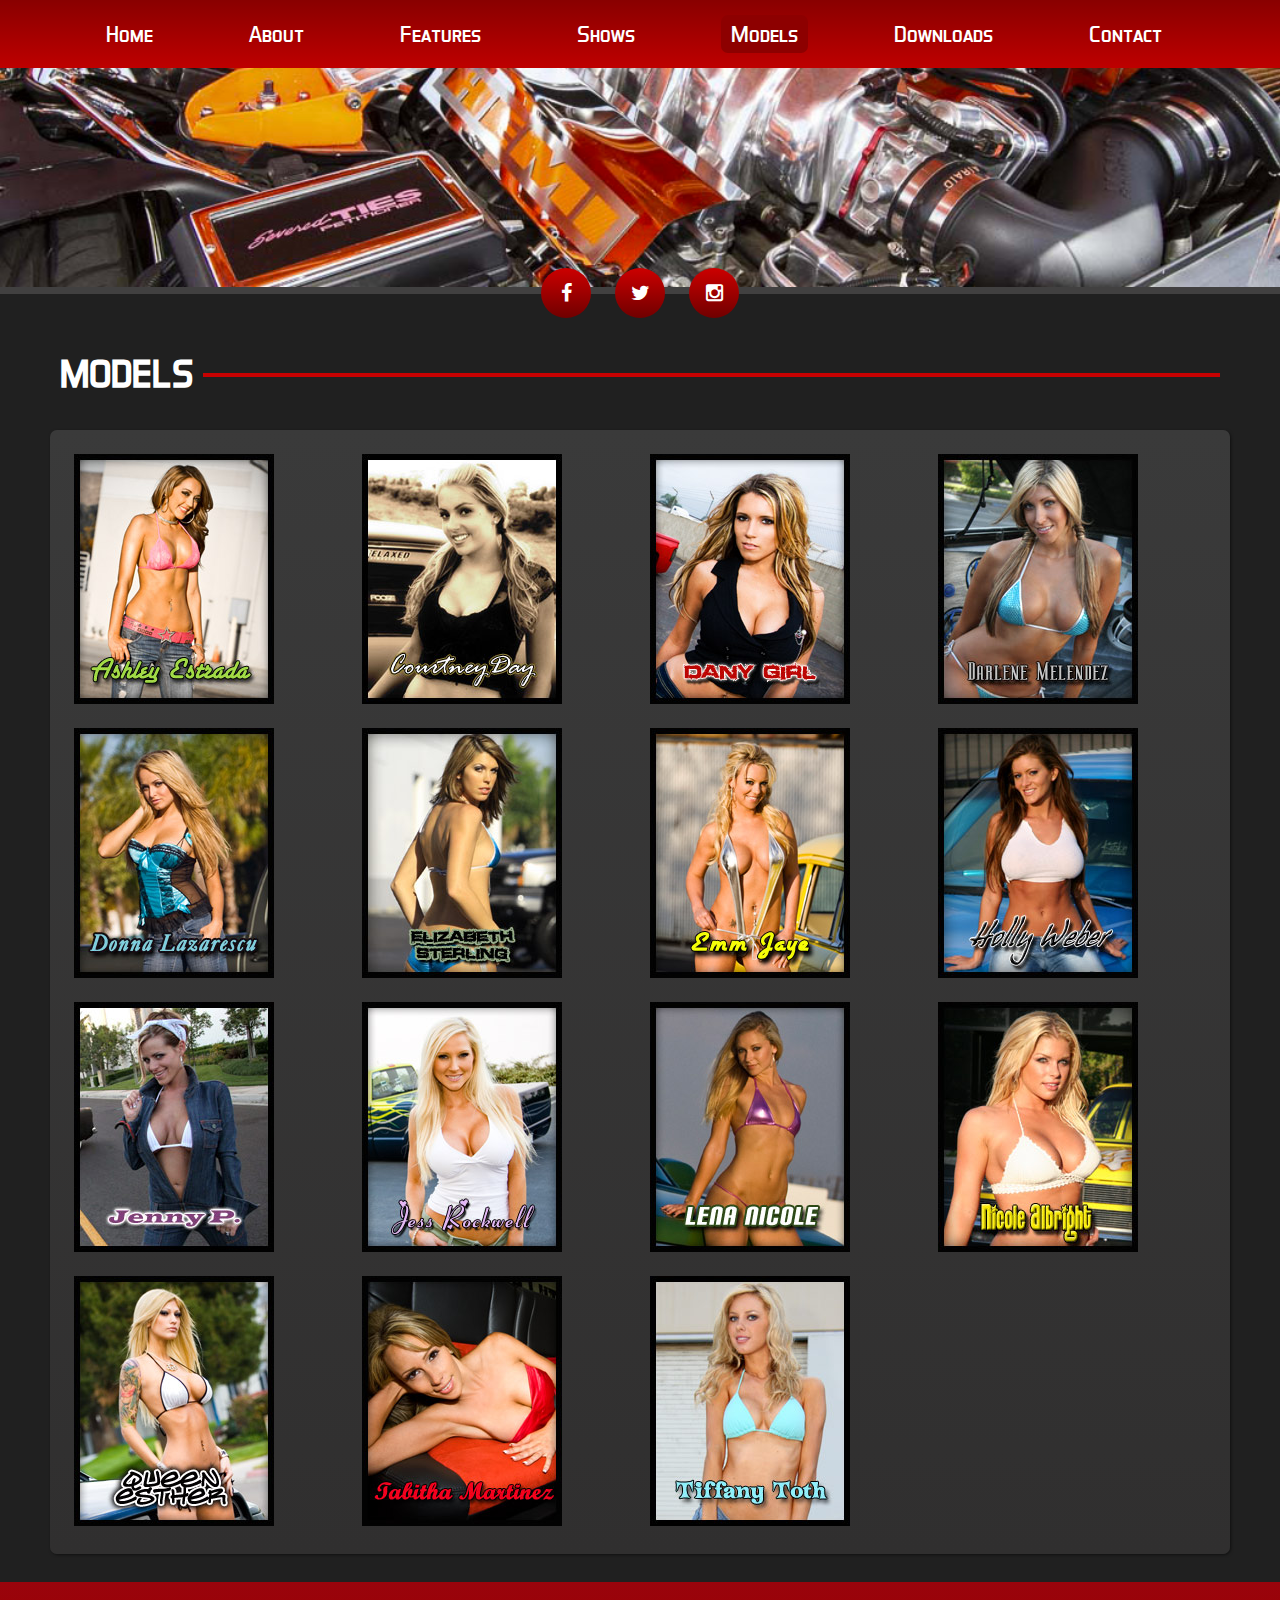
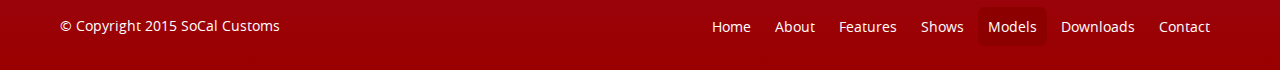
<file: pages/models.html>
<!doctype html>
<html>
<head>
<meta charset="UTF-8">
<meta name="viewport" content="width=device-width, user-scalable=no">
<title>SoCal Customs - Models</title>
<link rel="stylesheet" href="../css/rwdgrid.css">
<link rel="stylesheet" href="../css/style.css">
<link rel="stylesheet" href="../css/mobile.css">
<link rel="stylesheet" href="../css/font-awesome.css">
<link rel="stylesheet" href="../css/font-awesome.min.css">
<link rel="stylesheet" href="../css/animate.css">

<!-- JQuery Files -->
<script src="../layerslider/js/jquery.js" type="text/javascript"></script>
    
<!-- Add fancyBox -->
<link rel="stylesheet" href="../js/fancybox/source/jquery.fancybox.css?v=2.1.5" type="text/css" media="screen" />

</head>

<body class="models">
	<div class="mobile-nav">
    	<div class="container">
        	<div class="dropdown">
    		<select name="navigation" id="mobile-nav" class="dropdown-select">
          		<option value="">Where to?</option>
                <option value="../index.html">Home</option>
          		<option value="about.html">About</option>
          		<option value="features.html">Features</option>
          		<option value="shows.html">Shows</option>
          		<option value="models.html">Models</option>
          		<option value="downloads.html">Downloads</option>
          		<option value="contact.html">Contact</option>
        	</select>
			</div>
        </div>
	</div>
    <nav class="nav">
        <div class="container">
            <div class="grid-12 nav">
                <ul id="menu">
                    <li><a href="../index.html">Home</a></li>
                    <li><a href="about.html">About</a></li>
                    <li><a href="features.html">Features</a></li>
                    <li><a href="shows.html">Shows</a></li>
                    <li><a href="models.html" class="active">Models</a></li>
                    <li><a href="downloads.html">Downloads</a></li>
                    <li><a href="contact.html">Contact</a></li>
                </ul>
            </div>
        </div>
    </nav>
    <img src="../img/banner7.jpg" class="banner" alt=""/>
     <div class="iconContainer">
        <ul class="icons">
        	<li><a href="https://www.facebook.com/socalcustomsdotcom" target="_blank" class="icoFacebook" title="Facebook"><i class="fa fa-facebook"></i></a></li>
            <li><a href="https://twitter.com/socalcustoms" target="_blank" class="icoTwitter" title="Twitter"><i class="fa fa-twitter"></i></a></li>
            <li><a href="https://instagram.com/socalcustoms" target="_blank" class="icoTwitter" title="Instagram"><i class="fa fa-instagram"></i></a></li>
        </ul>
    </div>
    <div class="container">
		<div class="grid-12">
            <h1>Models</h1>
        </div>  
        <div class="grid-12 content-box"> 
             
            <div class="grid-3">
               <a href="bios/ashley-estrada.html">
    	           <img src="../img/Models/ashleyestrada.jpg" alt="" /></a>
            </div>
        <div class="grid-3">
            <img src="../img/Models/courtneyday.jpg" />
        </div>
        <div class="grid-3">
            <img src="../img/Models/danygirl.jpg" />
        </div>
        <div class="grid-3">
            <img src="../img/Models/darlenemelendez.jpg" />
        </div>
<div class="grid-3">
            <img src="../img/Models/donnalazarescu.jpg">
        </div>
        <div class="grid-3">
            <img src="../img/Models/elizabethsterling.jpg">
        </div>
        <div class="grid-3">
            <img src="../img/Models/emmjaye.jpg">
        </div>
        <div class="grid-3">
            <img src="../img/Models/hollyweber.jpg"/>
        </div>
<div class="grid-3">
            <img src="../img/Models/jennyp.jpg"/>
        </div>
        <div class="grid-3">
            <img src="../img/Models/jessrockwell.jpg"/>
        </div>
        <div class="grid-3">
            <img src="../img/Models/lenanicole.jpg"/>
        </div>
        <div class="grid-3">
            <img src="../img/Models/nicolealbright.jpg"/>
        </div>
    <div class="grid-3">
            <img src="../img/Models/queenesther.jpg"/>
        </div>
        <div class="grid-3">
            <img src="../img/Models/tabithamartinez.jpg"/>
        </div>
        <div class="grid-3">
            <img src="../img/Models/tiffanytoth.jpg"/>
        </div>
    
     </div>
    </div>
    
    <footer>
        <div class="container">
            <div class="grid-12">
                <div class="nest">
                    <div class="grid-3">
                    <p>&copy; Copyright 2015 SoCal Customs</p>
                    </div>
                    <div class="grid-9 footerNav">
                        <ul>
                            <li><a href="../index.html">Home</a></li>
                            <li><a href="about.html">About</a></li>
                            <li><a href="features.html">Features</a></li>
                            <li><a href="shows.html">Shows</a></li>
                            <li><a href="models.html" class="active">Models</a></li>
                            <li><a href="downloads.html">Downloads</a></li>
                            <li><a href="contact.html">Contact</a></li>
                        </ul>
                    </div>
                </div>
            </div>
        </div> 
    </footer>
</body>
<script type="text/javascript" src="../js/fancybox/source/jquery.fancybox.pack.js?v=2.1.5"></script>

<!-- Main JS file -->
<script src="../js/script.js" type="text/javascript"></script>
<script type="text/javascript">

$('#mobile-nav').on('change', function () {

    //redirect the user to the value of the select element
    window.location = this.value;
});
</script>
</html>
</file>
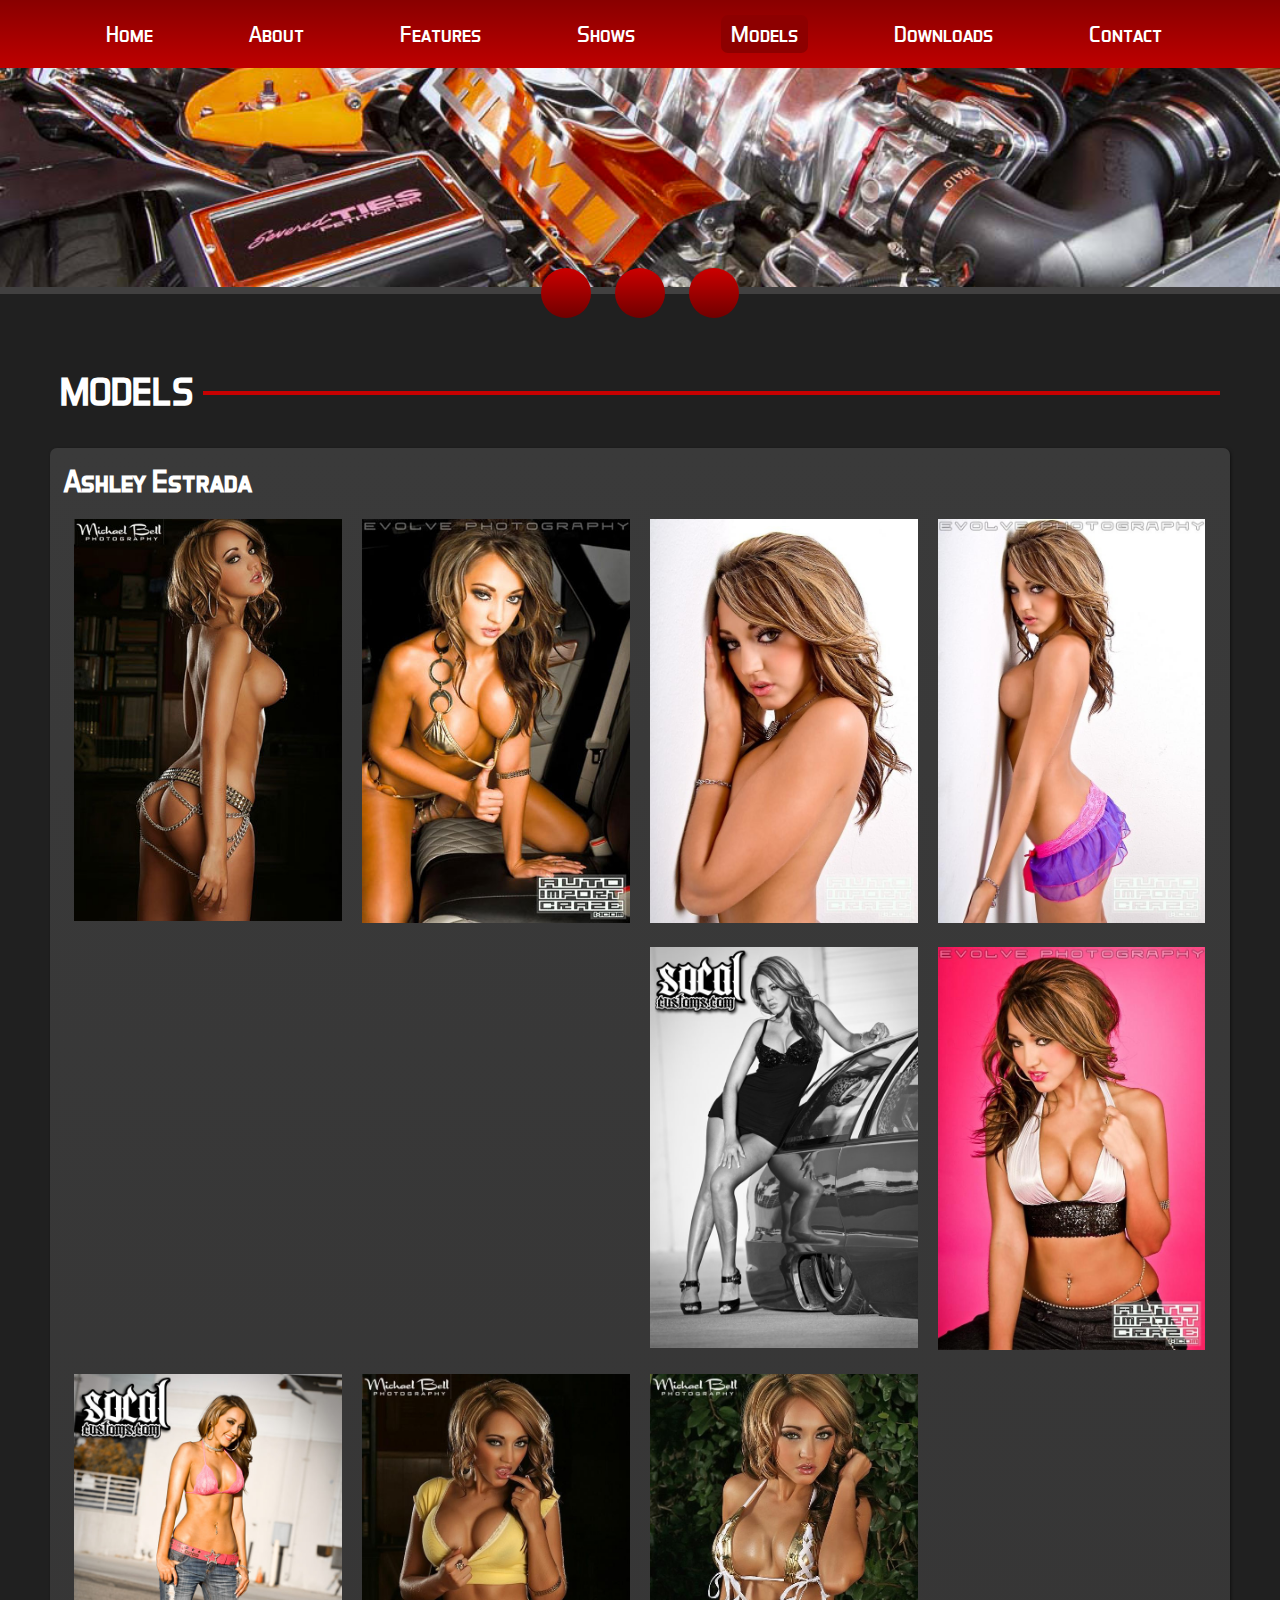
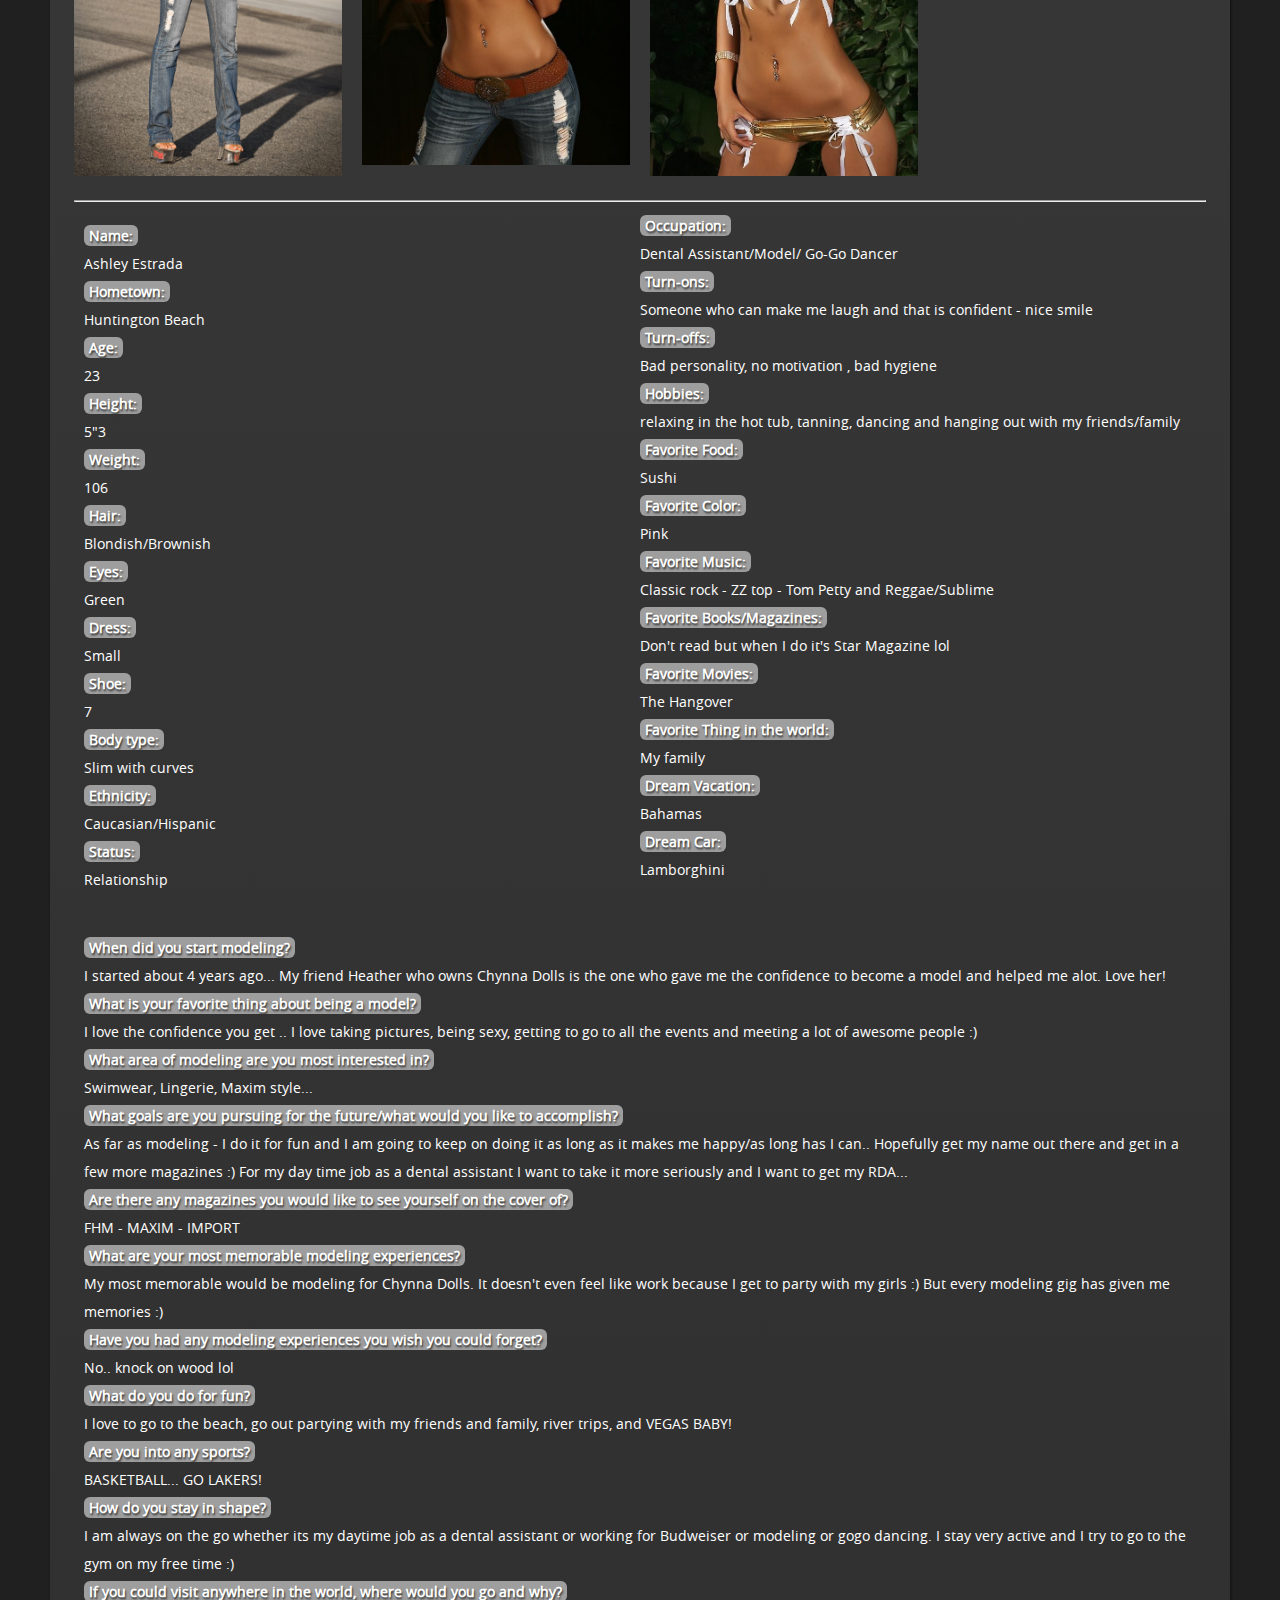
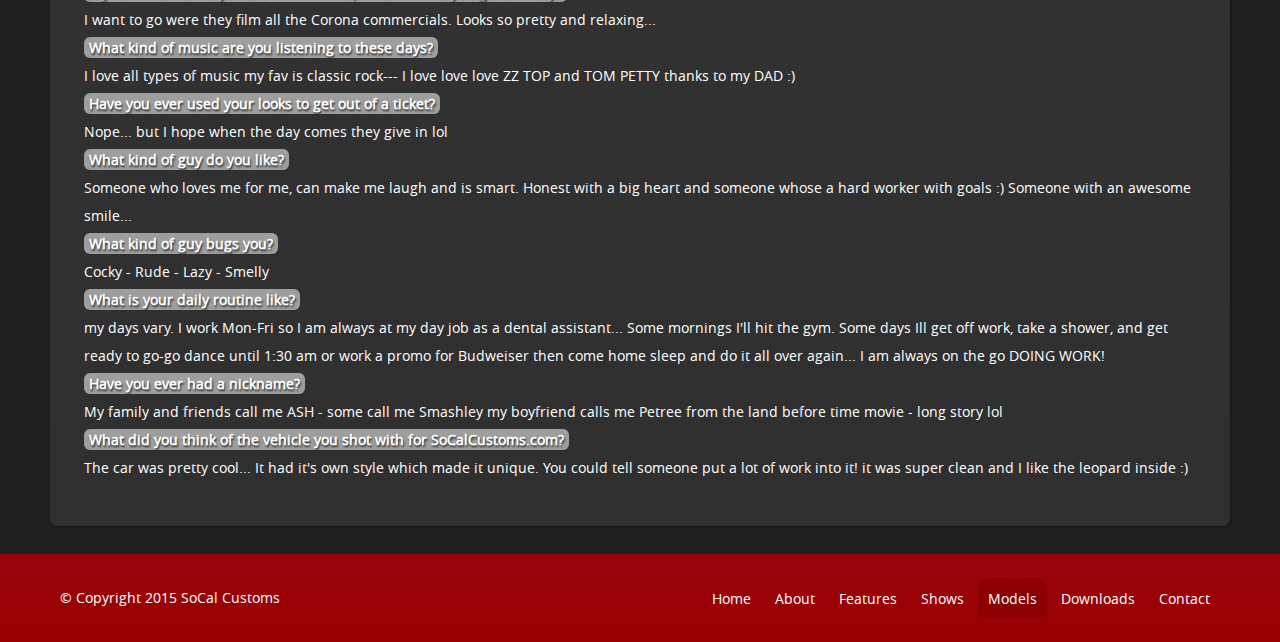
<file: pages/bios/ashley-estrada.html>
<!doctype html>
<html>
<head>
<meta charset="UTF-8">
<meta name="viewport" content="width=device-width, user-scalable=no">
<title>SoCal Customs - Models</title>
<link rel="stylesheet" href="../../css/rwdgrid.css">
<link rel="stylesheet" href="../../css/style.css">
<link rel="stylesheet" href="../../css/mobile.css">

<!-- JQuery Files -->
<script src="../../layerslider/js/jquery.js" type="text/javascript"></script>
<script src="../../js/jquery.slicknav.js"></script>
    
<!-- Add fancyBox -->
<link rel="stylesheet" href="../../js/fancybox/source/jquery.fancybox.css?v=2.1.5" type="text/css" media="screen" />
<script type="text/javascript" src="../../js/fancybox/source/jquery.fancybox.pack.js?v=2.1.5"></script>

<!-- Main JS file -->
<script src="../../js/script.js" type="text/javascript"></script>

</head>

<body class="models">
    <nav class="nav">
        <div class="container">
            <div class="grid-12 nav">
                <ul id="menu">
                    <li><a href="../../index.html">Home</a></li>
                    <li><a href="../about.html">About</a></li>
                    <li><a href="../features.html">Features</a></li>
                    <li><a href="../shows.html">Shows</a></li>
                    <li><a href="../models.html" class="active">Models</a></li>
                    <li><a href="../downloads.html">Downloads</a></li>
                    <li><a href="../contact.html">Contact</a></li>
                </ul>
            </div>
        </div>
    </nav>
    <img src="../../img/banner7.jpg" class="banner" alt=""/>
    <div class="iconContainer">
        <ul class="icons">
        	<li><a href="https://www.facebook.com/socalcustomsdotcom" target="_blank" class="icoFacebook" title="Facebook"><i class="fa fa-facebook"></i></a></li>
            <li><a href="https://twitter.com/socalcustoms" target="_blank" class="icoTwitter" title="Twitter"><i class="fa fa-twitter"></i></a></li>
            <li><a href="https://instagram.com/socalcustoms" target="_blank" class="icoTwitter" title="Instagram"><i class="fa fa-instagram"></i></a></li>
        </ul>
    </div>
    <div class="container">
		<div class="grid-12">
            <h1>Models</h1>
        </div>  
        <div class="grid-12 content-box">

            <h2>Ashley Estrada</h2>

            <div class="grid-3">
                <a class="fancybox" rel="ashleyestrada" href="../../img/Models/ashleyestrada/1.jpg" ><img src="../../img/Models/ashleyestrada/thumbs/1.jpg" alt="" /></a>
            </div>
            <div class="grid-3">
                <a class="fancybox" rel="ashleyestrada" href="../../img/Models/ashleyestrada/2.jpg" ><img src="../../img/Models/ashleyestrada/thumbs/2.jpg" alt="" /></a>
            </div>
            <div class="grid-3">
                <a class="fancybox" rel="ashleyestrada" href="../../img/Models/ashleyestrada/3.jpg" ><img src="../../img/Models/ashleyestrada/3.jpg" alt="" /></a>
            </div>
            <div class="grid-3">
                <a class="fancybox" rel="ashleyestrada" href="../../img/Models/ashleyestrada/4.jpg" ><img src="../../img/Models/ashleyestrada/4.jpg" alt="" /></a>
            </div>
            <div class="grid-3">
                <a class="fancybox" rel="ashleyestrada" href="../../img/Models/ashleyestrada/5.jpg" ><img src="../../img/Models/ashleyestrada/5.jpg" alt="" /></a>
            </div>
            <div class="grid-3">
                <a class="fancybox" rel="ashleyestrada" href="../../img/Models/ashleyestrada/6.jpg" ><img src="../../img/Models/ashleyestrada/6.jpg" alt="" /></a>
            </div>
            <div class="grid-3">
                <a class="fancybox" rel="ashleyestrada" href="../../img/Models/ashleyestrada/8.jpg" ><img src="../../img/Models/ashleyestrada/8.jpg" alt="" /></a>
            </div>
                        <div class="grid-3">
                <a class="fancybox" rel="ashleyestrada" href="../../img/Models/ashleyestrada/9.jpg" ><img src="../../img/Models/ashleyestrada/9.jpg" alt="" /></a>
            </div>
                        <div class="grid-3">
                <a class="fancybox" rel="ashleyestrada" href="../../img/Models/ashleyestrada/10.jpg" ><img src="../../img/Models/ashleyestrada/10.jpg" alt="" /></a>
            </div>                        
            <div class="grid-12">
            <hr />

 <div class="grid-6"><p><strong>Name:</strong> <br />Ashley Estrada<br /> 
<strong>Hometown:</strong><br /> Huntington Beach<br />  
<strong>Age:</strong><br /> 23<br /> 
<strong>Height:</strong><br /> 5"3<br /> 
<strong>Weight:</strong><br /> 106<br /> 
<strong>Hair:</strong><br /> Blondish/Brownish<br />  
<strong>Eyes:</strong><br /> Green<br /> 
<strong>Dress:</strong><br /> Small<br /> 
<strong>Shoe:</strong><br /> 7<br />
<strong>Body type:</strong><br /> Slim with curves<br />
<strong>Ethnicity:</strong><br /> Caucasian/Hispanic<br /> 
<strong>Status:</strong><br /> Relationship<br />
</p></div>
<div class="grid6">
<p>  
<strong>Occupation:</strong><br /> Dental Assistant/Model/ Go-Go Dancer<br />  
<strong>Turn-ons:</strong><br /> Someone who can make me laugh and that is confident - nice smile<br />  
<strong>Turn-offs:</strong><br /> Bad personality, no motivation , bad hygiene<br />  
<strong>Hobbies:</strong><br />  relaxing in the hot tub, tanning, dancing and hanging out with my friends/family<br />  
<strong>Favorite Food:</strong><br /> Sushi<br /> 
<strong>Favorite Color:</strong><br /> Pink<br /> 
<strong>Favorite Music:</strong><br /> Classic rock - ZZ top - Tom Petty  and Reggae/Sublime<br />  
<strong>Favorite Books/Magazines:</strong><br />  Don't read but when I do it's Star Magazine lol<br /> 
<strong>Favorite Movies:</strong><br /> The Hangover<br />  
<strong>Favorite Thing in the world:</strong><br /> My family<br /> 
<strong>Dream Vacation:</strong><br /> Bahamas<br /> 
<strong>Dream Car:</strong><br /> Lamborghini<br /> 
</p></div>
<div class="grid-12">
<p>
<strong>When did you start modeling?</strong><br /> I started about 4 years ago... My friend Heather who owns Chynna Dolls is the one who gave me the confidence to become a model and helped me alot. Love her!<br /> 

<strong>What is your favorite thing about being a model?</strong><br /> I love the confidence you get .. I love taking pictures, being sexy, getting to go to all the events and meeting a lot of awesome people :)<br /> 

<strong>What area of modeling are you most interested in?</strong><br />  Swimwear, Lingerie, Maxim style...<br /> 

<strong>What goals are you pursuing for the future/what would you like to accomplish?</strong><br /> As far as modeling - I do it for fun and I am going to keep on doing it as long as it makes me happy/as long has I can.. Hopefully get my name out there and get in a few more magazines :)  For my day time job as a dental assistant I want to take it more seriously and I want to get my RDA...<br /> 

<strong>Are there any magazines you would like to see yourself on the cover of?</strong><br /> FHM - MAXIM - IMPORT<br /> 

<strong>What are your most memorable modeling experiences?</strong><br /> My most memorable would be modeling for Chynna Dolls. It doesn't even feel like work because I get to party with my girls :) But every modeling gig has given me memories :)<br /> 

<strong>Have you had any modeling experiences you wish you could forget?</strong><br /> No.. knock on wood lol<br />  

<strong>What do you do for fun?</strong><br />  I love to go to the beach, go out partying with my friends and family, river trips, and VEGAS BABY!<br />  

<strong>Are you into any sports?</strong><br /> BASKETBALL... GO LAKERS!<br /> 

<strong>How do you stay in shape?</strong><br /> I am always on the go whether its my daytime job as a dental assistant or working for Budweiser or modeling or gogo dancing. I stay very active and I try to go to the gym on my free time :)<br /> 

<strong>If you could visit anywhere in the world, where would you go and why?</strong><br />  I want to go were they film all the Corona commercials. Looks so pretty and relaxing...<br /> 

<strong>What kind of music are you listening to these days?</strong><br /> I love all types of music my fav is classic rock--- I love love love ZZ TOP and TOM PETTY thanks to my DAD :)<br /> 

<strong>Have you ever used your looks to get out of a ticket?</strong><br /> Nope... but I hope when the day comes they give in lol<br /> 

<strong>What kind of guy do you like?</strong><br /> Someone who loves me for me, can make me laugh and is smart. Honest with a big heart and someone whose a hard worker with goals :) Someone with an awesome smile...<br /> 

<strong>What kind of guy bugs you?</strong><br /> Cocky - Rude - Lazy - Smelly<br /> 

<strong>What is your daily routine like?</strong><br /> my days vary. I work Mon-Fri so I am always at my day job as a dental assistant... Some mornings I'll hit the gym. Some days Ill get off work, take a shower, and get ready to go-go dance until 1:30 am or work a promo for Budweiser then come home sleep and do it all over again...  I am always on the go DOING WORK!<br /> 

<strong>Have you ever had a nickname?</strong><br />  My family and friends call me ASH - some call me Smashley my boyfriend calls me Petree from the land before time movie - long story lol<br /> 

<strong>What did you think of the vehicle you shot with for SoCalCustoms.com?</strong><br /> The car was pretty cool... It had it's own style which made it unique. You could tell someone put a lot of work into it! it was super clean and I like the leopard inside :)</p></div>


            </div> 

        </div>
    
     </div>
    </div>
    
    <footer>
        <div class="container">
            <div class="grid-12">
                <div class="nest">
                    <div class="grid-3">
                    <p>&copy; Copyright 2015 SoCal Customs</p>
                    </div>
                    <div class="grid-9 footerNav">
                        <ul>
                            <li><a href="../../index.html">Home</a></li>
                            <li><a href="../about.html">About</a></li>
                            <li><a href="../features.html">Features</a></li>
                            <li><a href="../shows.html">Shows</a></li>
                            <li><a href="../models.html" class="active">Models</a></li>
                            <li><a href="../downloads.html">Downloads</a></li>
                            <li><a href="../contact.html">Contact</a></li>
                        </ul>
                    </div>
                </div>
            </div>
        </div> 
    </footer>
</body>
</html>
</file>
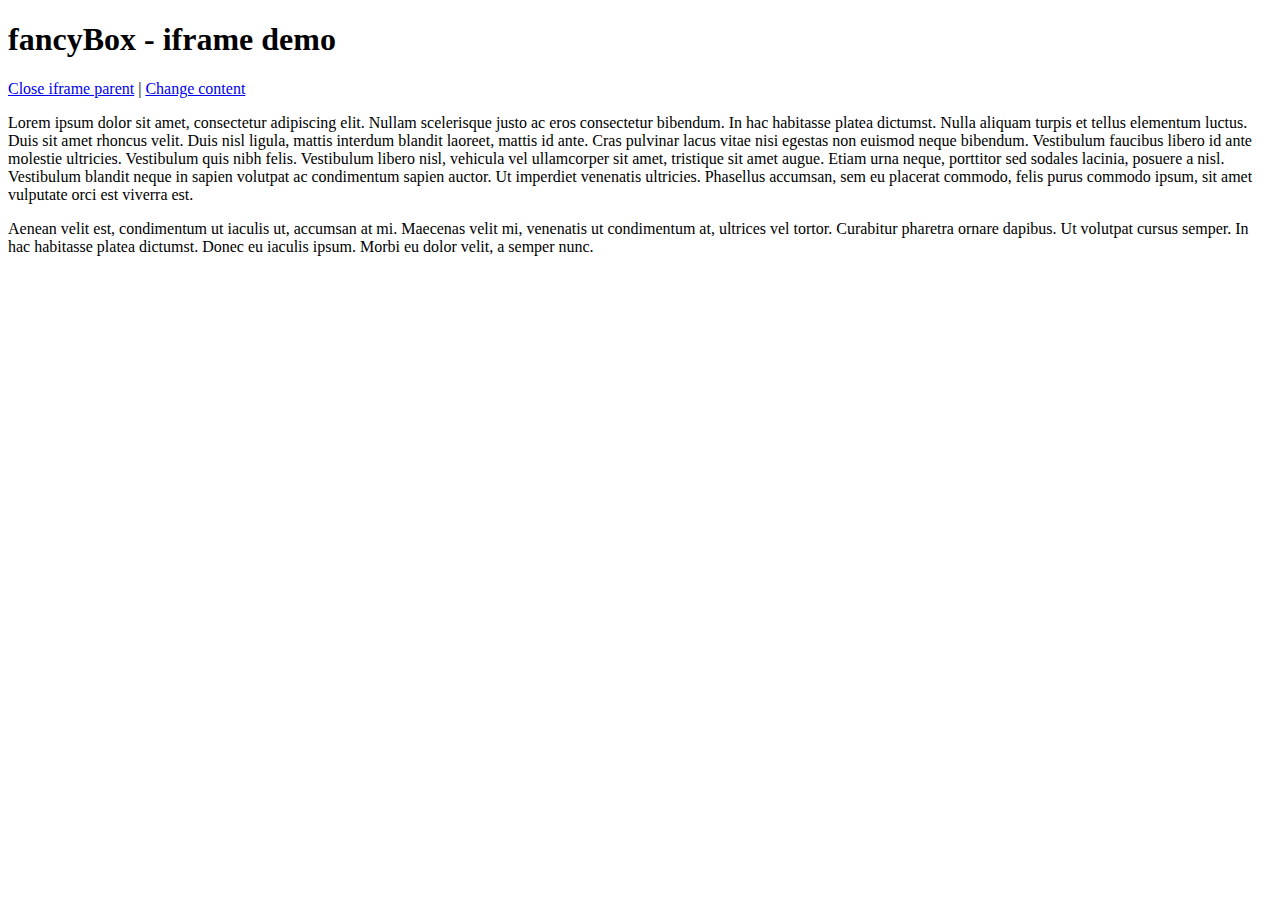
<file: js/fancybox/demo/iframe.html>
<!DOCTYPE html>
<html>
<head>
	<title>fancyBox - iframe demo</title>
	<meta http-equiv="Content-Type" content="text/html; charset=UTF-8" />
</head>
<body>
	<h1>fancyBox - iframe demo</h1>

	<p>
		<a href="javascript:parent.jQuery.fancybox.close();">Close iframe parent</a>

		|

		<a href="javascript:parent.jQuery.fancybox.open({href : '1_b.jpg', title : 'My title'});">Change content</a>
	</p>

	<p>
		Lorem ipsum dolor sit amet, consectetur adipiscing elit. Nullam scelerisque justo ac eros consectetur bibendum. In hac habitasse platea dictumst. Nulla aliquam turpis et tellus elementum luctus. Duis sit amet rhoncus velit. Duis nisl ligula, mattis interdum blandit laoreet, mattis id ante. Cras pulvinar lacus vitae nisi egestas non euismod neque bibendum. Vestibulum faucibus libero id ante molestie ultricies. Vestibulum quis nibh felis. Vestibulum libero nisl, vehicula vel ullamcorper sit amet, tristique sit amet augue. Etiam urna neque, porttitor sed sodales lacinia, posuere a nisl. Vestibulum blandit neque in sapien volutpat ac condimentum sapien auctor. Ut imperdiet venenatis ultricies. Phasellus accumsan, sem eu placerat commodo, felis purus commodo ipsum, sit amet vulputate orci est viverra est.
	</p>

	<p>
		Aenean velit est, condimentum ut iaculis ut, accumsan at mi. Maecenas velit mi, venenatis ut condimentum at, ultrices vel tortor. Curabitur pharetra ornare dapibus. Ut volutpat cursus semper. In hac habitasse platea dictumst. Donec eu iaculis ipsum. Morbi eu dolor velit, a semper nunc.
	</p>
</body>
</html>
</file>
<file: css/rwdgrid.css>
/*********************************************************************************************

Project : rwdgrid - responsive grid system for your next project
URI: http://rwdgrid.com/
Version: 2.0
Author: Vineeth G S 
Author URI: http://www.gsvineeth.com
Github URI: https://github.com/gsvineeth/rwdgrid/

**********************************************************************************************

1.  Base code            
2.  Mobile Grid 
3.  Grid 720px+
4.  Grid 1024px+
5.  Grid 1200px+
6.  Helper classes

**********************************************************************************************/


/********************************************************************************************* 

1.  Base code            

*********************************************************************************************/


*, *:after, *:before {
	margin: 0;
	padding: 0;
	-webkit-box-sizing: border-box;
	-moz-box-sizing: border-box;
	box-sizing: border-box;
	width: auto;
}
 [class*='grid-'] {
 float: left;
 padding: 10px;
 width:100%;
}
.clear-grid{
clear:both;
float:inherit;
}
.container {
	margin:0%;
	width: 100%;
}
.container:after, .container:before {
	display: table;
	clear:both;
	content: " ";
}
.nest {
	margin:0 -10px;
	padding:0;
	width:auto;
}

/********************************************************************************************* 

2.  Mobile Grid 

*********************************************************************************************/


.grid-m-12 {
	width: 100%;
}
.grid-m-11 {
	width: 91.666663%;
}
.grid-m-10 {
	width: 83.33%;
}
.grid-m-9 {
	width: 74.999997%;
}
.grid-m-8 {
	width: 66.66666664%;
}
.grid-m-7 {
	width: 58.333%;
}
.grid-m-6 {
	width: 50%;
}
.grid-m-5 {
	width: 41.6665%;
}
.grid-m-4 {
	width: 33.33%;
}
.grid-m-3 {
	width: 24.99%;
}
.grid-m-2 {
	width: 16.66666%;
}
.grid-m-1 {
	width: 8.33%;
}

/********************************************************************************************* 

3.  Grid 720px+

*********************************************************************************************/

@media (min-width: 720px) {
    
.grid-12 {
width: 100%;
}
.grid-11 {
width: 91.666663%;
}
.grid-10 {
width: 83.33%;
}
.grid-9 {
width: 74.999997%;
}
.grid-8 {
width: 66.66666664%;
}
.grid-7 {
width: 58.333%;
}
.grid-6 {
width: 50%;
}
.grid-5 {
width: 41.6665%;
}
.grid-4 {
width: 33.33%;
}
.grid-3 {
width: 24.99%;
}
.grid-2 {
width: 16.66666%;
}
.grid-1 {
width: 8.33%;
} 
    
.grid-t-12 {
width: 100%;
}
.grid-t-11 {
width: 91.666663%;
}
.grid-t-10 {
width: 83.33%;
}
.grid-t-9 {
width: 74.999997%;
}
.grid-t-8 {
width: 66.66666664%;
}
.grid-t-7 {
width: 58.333%;
}
.grid-t-6 {
width: 50%;
}
.grid-t-5 {
width: 41.6665%;
}
.grid-t-4 {
width: 33.33%;
}
.grid-t-3 {
width: 24.99%;
}
.grid-t-2 {
width: 16.66666%;
}
.grid-t-1 {
width: 8.33%;
}
}
	
/********************************************************************************************* 

4.  Grid 1024px+

*********************************************************************************************/

@media only screen and (min-width: 1024px) {
 
.grid-tl-12 {
width: 100%;
}
.grid-tl-11 {
width: 91.666663%;
}
.grid-tl-10 {
width: 83.33%;
}
.grid-tl-9 {
width: 74.999997%;
}
.grid-tl-8 {
width: 66.66666664%;
}
.grid-tl-7 {
width: 58.333%;
}
.grid-tl-6 {
width: 50%;
}
.grid-tl-5 {
width: 41.6665%;
}
.grid-tl-4 {
width: 33.33%;
}
.grid-tl-3 {
width: 24.99%;
}
.grid-tl-2 {
width: 16.66666%;
}
.grid-tl-1 {
width: 8.33%;
}
}
	

/********************************************************************************************* 

5.  Grid 1200px+

*********************************************************************************************/
	
@media only screen and (min-width: 1200px) {
 
.container {
 max-width:1180px;
 margin:0 auto;
}
 .container-fluid {
 max-width:90%;
 margin:0 5%;
}
.grid-d-12 {
width: 100%;
}
.grid-d-11 {
width: 91.666663%;
}
.grid-d-10 {
width: 83.33%;
}
.grid-d-9 {
width: 74.999997%;
}
.grid-d-8 {
width: 66.66666664%;
}
.grid-d-7 {
width: 58.333%;
}
.grid-d-6 {
width: 50%;
}
.grid-d-5 {
width: 41.6665%;
}
.grid-d-4 {
width: 33.33%;
}
.grid-d-3 {
width: 24.99%;
}
.grid-d-2 {
width: 16.66666%;
}
.grid-d-1 {
width: 8.33%;
}
}

/********************************************************************************************* 

6.  Helper classes

*********************************************************************************************/


img.scale, img.responsive {
	max-width: 100%;
	height: auto;
}
</file>
<file: css/style.css>
@charset "UTF-8";
/* CSS Document */

body {
	background-color: #202020;
	margin: 0 auto;
	font-family: "OpenSansReg";
	color: #000;
	font-size: 14px;
}

@font-face {
	font-family: "BadManners";
	src:url(../fonts/mcf_bad_manners-webfont.ttf);
	src: url('../fonts/mcf_bad_manners-webfont.eot?#iefix') format('embedded-opentype'),
	url('../fonts/mcf_bad_manners-webfont.woff') format('woff'),
	url('../fonts/mcf_bad_manners-webfont.svg#webfont') format('svg');
}

@font-face {
	font-family: "AeroMatics";
	src:url(../fonts/aeromaticsdisplayregular-webfont.ttf);
	src:url('../fonts/aeromaticsdisplayregular-webfont.eot?#iefix') format('embedded-opentype'),
	url('../fonts/aeromaticsdisplayregular-webfont.woff') format('woff'),
	url('../fonts/aeromaticsdisplayregular-webfont.svg#webfont') format('svg');
        }

@font-face {
	font-family: "OpenSansReg";
	src:url(../fonts/opensans-regular-webfont.ttf);
}

p {
	margin: 10px 0;
	color: #ffffff;
	line-height: 2;
}

h1, h2, h3, h4, h5, h6 {
	font-family: "AeroMatics";
	margin: 0 0 10px;
	color: #ffffff;
}

h1 {
	font-size: 40px;
	position: relative;
	width: 100%;
	display: inline-block;
	text-transform: uppercase;
	overflow: hidden;
	margin: -10px 0 20px;
}

h1:after {
  content: "";
  display: inline-block;
  width: 100%;
  position: absolute;
  top: 50%;
  margin: 0;
  border: 2px solid #c70101;
  float: right;
  margin: 0 0 0 10px;
}

h2 {
	font-size: 32px;
}

h3 {
	font-size: 24px;
}

h4 {
	font-size: 18px;
}

ul {
    list-style-type: none;
    margin: 0;
    padding: 0;
}

li {
    display: inline-block;
}

.iconContainer .icons li {
	position: relative;
	margin: 0 10px;
	line-height: 50px;
	text-align: center;
	color: rgba(255,255,255,1.00);
}
.icons li a:hover i, .triggeredHover {
	-moz-transform: rotate(360deg);
	-webkit-transform: rotate(360deg);
	-ms--transform: rotate(360deg);
	transform: rotate(360deg);
	-webkit-transition: all 0.2s;
	-moz-transition: all 0.2s;
	-o-transition: all 0.2s;
	-ms-transition: all 0.2s;
	transition: all 0.2s;
}
.icons li a {
	color: rgba(255,255,255,1.00);
}
.icons li a:hover  {
	color: rgba(51,0,0,1.00);
}
.home .iconContainer {
	position: relative;
	z-index: 1;
}


.icons li a:hover {
	background-color: #B40000;
	background-image: -webkit-linear-gradient(270deg,rgba(175,23,23,1.00) 0%,rgba(123,19,19,1.00) 100%);
	background-image: -moz-linear-gradient(270deg,rgba(175,23,23,1.00) 0%,rgba(123,19,19,1.00) 100%);
	background-image: -o-linear-gradient(270deg,rgba(175,23,23,1.00) 0%,rgba(123,19,19,1.00) 100%);
	background-image: linear-gradient(180deg,rgba(175,23,23,1.00) 0%,rgba(123,19,19,1.00) 100%);
}

.iconContainer .icons li a {
	display: inline-block;
	position: relative;
	margin: 0 auto 0 auto;
	-moz-border-radius: 50%;
	-webkit-border-radius: 50%;
	border-radius: 50%;
	text-align: center;
	width: 50px;
	height: 50px;
	font-size: 20px;
	background-image: -webkit-linear-gradient(270deg,rgba(204,0,0,1.00) 0%,rgba(112,0,0,1.00) 100%);
	background-image: -moz-linear-gradient(270deg,rgba(204,0,0,1.00) 0%,rgba(112,0,0,1.00) 100%);
	background-image: -o-linear-gradient(270deg,rgba(204,0,0,1.00) 0%,rgba(112,0,0,1.00) 100%);
	background-image: linear-gradient(180deg,rgba(204,0,0,1.00) 0%,rgba(112,0,0,1.00) 100%);
}

img {
	max-width: 100%;
}

a:link, a:active, a:visited {
	color: #fff;
}

a:hover {
	color: #ED0000;
}

.aboutText{
	text-indent: 50px;
	}

/* ----------------- Global CSS/Layout Classes ---------------------- */	

a.button-red {
	padding: 10px 20px;
	display: inline-block;
	border-radius: 7px;
	box-shadow: -1px -1px 1px rgba(0, 0, 0, 0.35);
	margin: 1em;
	text-decoration: none;
	color: #fff;
	border: 3px solid #d50303;
	background: #cb0101; /* Old browsers */
	background: -moz-linear-gradient(top, #cb0101 0%, #be0000 100%); /* FF3.6+ */
	background: -webkit-gradient(linear, left top, left bottom, color-stop(0%,#cb0101), color-stop(100%,#be0000)); /* Chrome,Safari4+ */
	background: -webkit-linear-gradient(top, #cb0101 0%,#be0000 100%); /* Chrome10+,Safari5.1+ */
	background: -o-linear-gradient(top, #cb0101 0%,#be0000 100%); /* Opera 11.10+ */
	background: -ms-linear-gradient(top, #cb0101 0%,#be0000 100%); /* IE10+ */
	background: linear-gradient(to bottom, #cb0101 0%,#be0000 100%); /* W3C */
	filter: progid:DXImageTransform.Microsoft.gradient( startColorstr='#cb0101', endColorstr='#be0000',GradientType=0 ); /* IE6-9 */
	text-transform: uppercase;
}

a.button-red:hover {
	background: #db0d0d; /* Old browsers */
	background: -moz-linear-gradient(top, #db0d0d 0%, #cb0101 100%); /* FF3.6+ */
	background: -webkit-gradient(linear, left top, left bottom, color-stop(0%,#db0d0d), color-stop(100%,#cb0101)); /* Chrome,Safari4+ */
	background: -webkit-linear-gradient(top, #db0d0d 0%,#cb0101 100%); /* Chrome10+,Safari5.1+ */
	background: -o-linear-gradient(top, #db0d0d 0%,#cb0101 100%); /* Opera 11.10+ */
	background: -ms-linear-gradient(top, #db0d0d 0%,#cb0101 100%); /* IE10+ */
	background: linear-gradient(to bottom, #db0d0d 0%,#cb0101 100%); /* W3C */
	filter: progid:DXImageTransform.Microsoft.gradient( startColorstr='#db0d0d', endColorstr='#cb0101',GradientType=0 ); /* IE6-9 */
}

a.button-gray {
	padding: 10px 20px;
	display: inline-block;
	border-radius: 7px;
	box-shadow: -1px -1px 1px rgba(0, 0, 0, 0.35);
	margin: 1em;
	text-decoration: none;
	color: #fff;
	border: 3px solid #555555;
	background: #515050; /* Old browsers */
	background: -moz-linear-gradient(top, #515050 0%, #414040 100%); /* FF3.6+ */
	background: -webkit-gradient(linear, left top, left bottom, color-stop(0%,#515050), color-stop(100%,#414040)); /* Chrome,Safari4+ */
	background: -webkit-linear-gradient(top, #515050 0%,#414040 100%); /* Chrome10+,Safari5.1+ */
	background: -o-linear-gradient(top, #515050 0%,#414040 100%); /* Opera 11.10+ */
	background: -ms-linear-gradient(top, #515050 0%,#414040 100%); /* IE10+ */
	background: linear-gradient(to bottom, #515050 0%,#414040 100%); /* W3C */
	filter: progid:DXImageTransform.Microsoft.gradient( startColorstr='#515050', endColorstr='#414040',GradientType=0 ); /* IE6-9 */
	text-transform: uppercase;
}

a.button-gray:hover {
	background: #5b5a5a; /* Old browsers */
	background: -moz-linear-gradient(top, #5b5a5a 0%, #515050 100%); /* FF3.6+ */
	background: -webkit-gradient(linear, left top, left bottom, color-stop(0%,#5b5a5a), color-stop(100%,#515050)); /* Chrome,Safari4+ */
	background: -webkit-linear-gradient(top, #5b5a5a 0%,#515050 100%); /* Chrome10+,Safari5.1+ */
	background: -o-linear-gradient(top, #5b5a5a 0%,#515050 100%); /* Opera 11.10+ */
	background: -ms-linear-gradient(top, #5b5a5a 0%,#515050 100%); /* IE10+ */
	background: linear-gradient(to bottom, #5b5a5a 0%,#515050 100%); /* W3C */
	filter: progid:DXImageTransform.Microsoft.gradient( startColorstr='#5b5a5a', endColorstr='#515050',GradientType=0 ); /* IE6-9 */
}

.content-box {
	background: #3a3a3a; /* Old browsers */
	background: -moz-linear-gradient(top, #3a3a3a 0%, #302f2f 100%); /* FF3.6+ */
	background: -webkit-gradient(linear, left top, left bottom, color-stop(0%,#3a3a3a), color-stop(100%,#302f2f)); /* Chrome,Safari4+ */
	background: -webkit-linear-gradient(top, #3a3a3a 0%,#302f2f 100%); /* Chrome10+,Safari5.1+ */
	background: -o-linear-gradient(top, #3a3a3a 0%,#302f2f 100%); /* Opera 11.10+ */
	background: -ms-linear-gradient(top, #3a3a3a 0%,#302f2f 100%); /* IE10+ */
	background: linear-gradient(to bottom, #3a3a3a 0%,#302f2f 100%); /* W3C */
	filter: progid:DXImageTransform.Microsoft.gradient( startColorstr='#3a3a3a', endColorstr='#302f2f',GradientType=0 ); /* IE6-9 */
	padding: 1em;
	color: #fff;
	border-radius: 7px;
	margin: 0 0 2em;
	display: inline-block;
	box-shadow: 1px 1px 3px rgba(0,0,0,0.5);
}

.center {
	margin: 0 auto;
	text-align: center;
}

.fr {
	float: right;
}

.fl {
	float: left;
}

.hidden {
    display: none;
}
/* ----------------- Page Styling ---------------------- */	

.featured {
	margin: 0 0 4em;
}

nav{
	background: #890000; /* Old browsers */
	background: -moz-linear-gradient(top, #890000 0%, #be0000 100%); /* FF3.6+ */
	background: -webkit-gradient(linear, left top, left bottom, color-stop(0%,#890000), color-stop(100%,#be0000)); /* Chrome,Safari4+ */
	background: -webkit-linear-gradient(top, #890000 0%,#be0000 100%); /* Chrome10+,Safari5.1+ */
	background: -o-linear-gradient(top, #890000 0%,#be0000 100%); /* Opera 11.10+ */
	background: -ms-linear-gradient(top, #890000 0%,#be0000 100%); /* IE10+ */
	background: linear-gradient(to bottom, #890000 0%,#be0000 100%); /* W3C */
	filter: progid:DXImageTransform.Microsoft.gradient( startColorstr='#890000', endColorstr='#be0000',GradientType=0 ); /* IE6-9 */
	width: 100%;
	box-shadow: 0px 0px 1px rgba(0,0,0,0.8);
	padding: 10px 0;
	}
	
nav a, nav a:active, nav a:visited{
	font-family: "AeroMatics";
	font-size:24px;
	color: #fff;
	text-decoration:none;
	margin: 20px 36px;
	padding: 5px 10px;
	transition: .2s ease;
	}
	
nav a:hover {
	background: #8d0000;
	border-radius: 7px;
}

nav .active, footer .active {
	background: #8d0000;
	color: #fff;
	border-radius: 7px;
}

.home h1 {
	margin: 20px 0;
}

.banner {
	width: 100%;
	margin: 0;
	padding: 0;
	border-bottom: 7px solid #414040;
}

.banner-mobile {
	display: none;
	border-bottom: 7px solid #414040;
	height: 204px;
}

.iconContainer{
	position:relative;
	top: -30px;
	text-align: center;
	}

.iconContainer img{
	max-width:initial;
	height:auto;
	padding: 5px;
	position:relative;
	z-index: 2;
	}

.section-bg {
	background-image: url(../img/section-bg.png);
	background-repeat: no-repeat;
	background-attachment: fixed;	
	background-size: cover;
	background-position: center center;
	max-width: 100%;
	height: auto;
	padding: 4em 0;
	border-top: 5px solid #525252;
}

fieldset {
    border-radius: 10px;
    border: 0;
    padding: 3em;
    margin-top: 0 !important;
    width: 100%;
}

input, textarea {
    border-radius: 5px;
    padding: 10px;
    width: 100%;
    border: 0;
}

input[type=submit],
input[type=reset] {
	background: #c70101;
	color: #fff;
	border: 1px solid #000;
}

input[type=submit]:hover,
input[type=reset]:hover {
	cursor: pointer;
	background: #d90303;
}

.contact textarea {
    width: 100%;
    height: 20em;
}

.input_info {
    height: 2em;
}

.contact_info {
    border-color: #fff;
}

footer{
	background: #99040c; /* Old browsers */
	background: -moz-linear-gradient(top, #99040c 0%, #99040c 0%, #99040c 0%, #9b0000 100%); /* FF3.6+ */
	background: -webkit-gradient(linear, left top, left bottom, color-stop(0%,#99040c), color-stop(0%,#99040c), color-stop(0%,#99040c), color-stop(100%,#9b0000)); /* Chrome,Safari4+ */
	background: -webkit-linear-gradient(top, #99040c 0%,#99040c 0%,#99040c 0%,#9b0000 100%); /* Chrome10+,Safari5.1+ */
	background: -o-linear-gradient(top, #99040c 0%,#99040c 0%,#99040c 0%,#9b0000 100%); /* Opera 11.10+ */
	background: -ms-linear-gradient(top, #99040c 0%,#99040c 0%,#99040c 0%,#9b0000 100%); /* IE10+ */
	background: linear-gradient(to bottom, #99040c 0%,#99040c 0%,#99040c 0%,#9b0000 100%); /* W3C */
	filter: progid:DXImageTransform.Microsoft.gradient( startColorstr='#99040c', endColorstr='#9b0000',GradientType=0 ); /* IE6-9 */
	color: #fff;
}

.footerNav{
	margin-top: 15px;
	text-align:right;
	}

.footerNav a{
	color: #FFFFFF;
	text-decoration:none;
	padding: 10px;
	transition: .2s ease;
	}

.footerNav a:hover {
	background: #8d0000;
	border-radius: 7px;
	}

.imgCenter{
	display: block;
    margin-left: auto;
    margin-right: auto;
	}	
.mobile-nav{
	display:none;
	background: #890000; /* Old browsers */
	background: -moz-linear-gradient(top, #890000 0%, #be0000 100%); /* FF3.6+ */
	background: -webkit-gradient(linear, left top, left bottom, color-stop(0%,#890000), color-stop(100%,#be0000)); /* Chrome,Safari4+ */
	background: -webkit-linear-gradient(top, #890000 0%,#be0000 100%); /* Chrome10+,Safari5.1+ */
	background: -o-linear-gradient(top, #890000 0%,#be0000 100%); /* Opera 11.10+ */
	background: -ms-linear-gradient(top, #890000 0%,#be0000 100%); /* IE10+ */
	background: linear-gradient(to bottom, #890000 0%,#be0000 100%); /* W3C */
	filter: progid:DXImageTransform.Microsoft.gradient( startColorstr='#890000', endColorstr='#be0000',GradientType=0 ); /* IE6-9 */
}

.galleries h2 {
	font-size: 32px;
	height: 100px;
	vertical-align: middle;
	position: relative;
	display: table-cell;
}

/* ----------------- Layerslider CSS only ---------------------- */	
#full-slider-wrapper{
	z-index:0;
	position:relative;	
}
.plus1 {
	color: #FF0004;
	text-align: center;
	width: 30px;
	height: 30px;
	font-size: 27px;
	line-height: 27px;
	border-radius: 100px;
	-moz-border-radius: 100px;
	-webkit-border-radius: 100px;
	white-space: nowrap;
	font-weight: normal;
	text-shadow: none;
	position: absolute;
	margin: 0px;
	background-color: rgba(0,0,0,0.90);
}
.text1{
	color: black;
	font-size: 30px;
	white-space: nowrap;
	font-weight: normal;
	text-shadow: none;
	position: absolute;
	line-height: normal;
	margin: 0px;
}
.text2{
	font-size: 80px;
	color: black;
	font-family: 'BadManners';
	white-space: nowrap;
	font-weight: normal;
	text-shadow: none;
	position: absolute;
	line-height: normal;
	margin: 0px;
}
.text3 a{
	text-decoration:underline;
	outline-offset: 1px;
	outline-color:rgba(0,0,0,1.00);
	white-space: nowrap;
	font-weight: normal;
	text-shadow: none;
	color: #FFFFFF;
	font-size: 36px;
	line-height: normal;
}
.text3 a:hover{
	text-shadow: 0px 0px;
	color: rgba(70,70,70,1.00);
	font-size: 38px;
}
.text4{
	outline: 5px auto -webkit-focus-ring-color;
	outline-offset: 1px;
	outline: 2px;
	outline-color:rgba(0,0,0,1.00);
	white-space: nowrap;
	font-weight: normal;
	text-shadow: none;
	color: #FFFFFF;
	font-size: 36px;
	line-height: normal;	
}
.black {
	padding: 0 10px;
	background: rgba(0, 0, 0, .80);
	color: red;
	text-align: center;
	border-radius: 5px;
	text-decoration: none;
	outline: 5px auto -webkit-focus-ring-color;
	outline-offset: -2px;
	outline: 0;
	white-space: nowrap;
	font-weight: normal;
	text-shadow: none;
	line-height: 70px;
	font-size: 40px;
	position: absolute;
	margin: 0px;
}
.text-a{
	background-color: rgba(0,0,0,0.89);
	border-radius: 5px;
	padding: 5px 15px;
	font-size: 30px;
	color: #FF0004;
	white-space: nowrap;
	font-weight: normal;
	text-shadow: none;
	position: absolute;
	line-height: normal;
	margin: 0px;
}
.text-b{
	padding: 10px 20px;
	font-size: 40px;
	color: #FF0004;
	background-color: rgba(0,0,0,0.89);
	border-radius: 5px;
	white-space: nowrap;
	font-weight: normal;
	text-shadow: none;
	position: absolute;
	line-height: normal;
	margin: 0px;
}
.text-c{
	background-color: rgba(0,0,0,0.85);
	box-shadow: -3px -3px 20px -3px black;
	border-radius: 5px;
	padding: 15px 30px 15px 30px;
	font-size: 60px;
	color: #FF0004;
	white-space: nowrap;
	font-weight: normal;
	text-shadow: none;
	position: absolute;
	line-height: normal;
	margin: 0px;
}
.text-d{
	font-size: 60px;
	color: black;
	white-space: nowrap;
	font-weight: normal;
	text-shadow: none;
	position: absolute;
	line-height: normal;2
	margin: 0px;	
}
.grid-12 p strong {
	border-radius: 6px;
	padding-top: 1px;
	padding-right: 5px;
	padding-left: 5px;
	padding-bottom: 1px;
	background-color: rgba(158,158,158,1.00);
	text-shadow: 1px 2px 2px rgba(53,53,53,1.00);
}


/* ----------------- Responsive Media Queries ---------------------- */	

@media only screen and (min-width : 320px) and (max-width : 480px) {
	h1 {
		font-size: 25px;
	}

	h2 {
		font-size: 17px;
	}

	.section-bg {
		background-attachment: static;
	}

	.section-bg img {
		display: none;
	}

	.banner {
		display: none;
	}

	.banner-mobile {
	display: inline-block;
	position: relative;
	}
		.nav{
		display:none;	
	}
	.iconContainer {
		top: -45px;
		float: right;
	}
	.iconContainer .icons li {
		line-height: 40px;
	}
	.iconContainer .icons li a {
		width: 40px;
		height: 40px;
		font-size: 20px;
	}
}

@media only screen and (max-width: 1200px) { 
	.nav{
		display:none;	
	}
	.mobile-nav{
		display: inline-block;
		width: 100%;
		box-shadow: 0px 0px 1px rgba(0,0,0,0.8);
	}
	.container > .dropdown {
  		margin:10px;
  		vertical-align: top;
  		width: auto;
	}
	.container .dropdown #mobile-nav {
font-family: "AeroMatics";
}

.dropdown {
	display: inline-block;
	position: relative;
	overflow: hidden;
	height: 30px;
	width: 100%;
	background: rgba(255,0,4,1.00);
	border: 1px solid;
	border-color: black;
	border-radius: 4px;
	box-shadow: 0 1px 1px rgba(0, 0, 0, 0.08);
	/* [disabled]padding-top: 1px; */
}
	.dropdown:before, .dropdown:after {
  content: '';
  position: absolute;
  z-index: 2;
  top: 9px;
  right: 10px;
  width: 0;
  height: 0;
  border: 4px dashed;
  border-color: #000 transparent;
  pointer-events: none;
}
.dropdown:before {
  border-bottom-style: solid;
  border-top: none;
}
.dropdown:after {
  margin-top: 7px;
  border-top-style: solid;
  border-bottom: none;
}
.dropdown-select {
	position: relative;
	width: 130%;
	padding: 6px 23px 6px 10px;
	height: 28px;
	line-height: 14px;
	font-size: 20px;
	color: #FFFFFF;
	text-shadow: 1px 2px 1px rgba(83,0,1,1.00);
	border: 0;
	border-bottom-left-radius: 3px;
	border-bottom-right-radius: 3px;
	-webkit-appearance: none;
	background-image: -webkit-linear-gradient(270deg,rgba(248,0,4,1.00) 0%,rgba(188,0,0,1.00) 100%);
	background-image: -moz-linear-gradient(270deg,rgba(248,0,4,1.00) 0%,rgba(188,0,0,1.00) 100%);
	background-image: -o-linear-gradient(270deg,rgba(248,0,4,1.00) 0%,rgba(188,0,0,1.00) 100%);
	background-image: linear-gradient(180deg,rgba(248,0,4,1.00) 0%,rgba(188,0,0,1.00) 100%);
}
.dropdown-select:focus {
	width: 100%;
	color: rgba(255,255,255,1.00);
	text-shadow: 1px 2px 1px rgba(154,0,2,1.00);
}
.dropdown-select > option {
  font-family: "AeroMatics";
  margin: 3px;
  padding: 6px 8px;
  text-shadow: none;
  background:rgba(196,0,3,1.00)}

/* Fix for IE 8 putting the arrows behind the select element. */
.lt-ie9 .dropdown {
  z-index: 1;
}
.lt-ie9 .dropdown-select {
  z-index: -1;
}
.lt-ie9 .dropdown-select:focus {
  z-index: 3;
}

}
</file>
<file: css/mobile.css>
/*------------- CODE FOR RESPONSIVE NAV BUTTON----------------- */

.slicknav_btn {
  position: relative;
  display: block;
  vertical-align: middle;
  float: left;
  padding: 0.438em 0.625em 0.438em 0.625em;
  line-height: 1.125em;
  cursor: pointer; }
  .slicknav_btn .slicknav_icon-bar + .slicknav_icon-bar {
    margin-top: 0.188em; }

.slicknav_menu {
  *zoom: 1; }
  .slicknav_menu .slicknav_menutxt {
    display: block;
    line-height: 1.188em;
    float: left; }
  .slicknav_menu .slicknav_icon {
    float: left;
    margin: 0.188em 0 0 0.438em; }
  .slicknav_menu .slicknav_no-text {
    margin: 0; }
  .slicknav_menu .slicknav_icon-bar {
    display: block;
    width: 1.125em;
    height: 0.125em;
    -webkit-border-radius: 1px;
    -moz-border-radius: 1px;
    border-radius: 1px;
    -webkit-box-shadow: 0 1px 0 rgba(0, 0, 0, 0.25);
    -moz-box-shadow: 0 1px 0 rgba(0, 0, 0, 0.25);
    box-shadow: 0 1px 0 rgba(0, 0, 0, 0.25); }
  .slicknav_menu:before {
    content: " ";
    display: table; }
  .slicknav_menu:after {
    content: " ";
    display: table;
    clear: both; }

.slicknav_nav {
  clear: both; }
  .slicknav_nav ul {
    display: block; }
  .slicknav_nav li {
    display: block; }
  .slicknav_nav .slicknav_arrow {
    font-size: 0.8em;
    margin: 0 0 0 0.4em; }
  .slicknav_nav .slicknav_item {
    cursor: pointer; }
    .slicknav_nav .slicknav_item a {
      display: inline; }
  .slicknav_nav .slicknav_row {
    display: block; }
  .slicknav_nav a {
    display: block; }
  .slicknav_nav .slicknav_parent-link a {
    display: inline; }

.slicknav_brand {
  float: left; }

.slicknav_menu {
  font-size: 16px;
  box-sizing: border-box;
  background: #890000; /* Old browsers */
  background: -moz-linear-gradient(top, #890000 0%, #be0000 100%); /* FF3.6+ */
  background: -webkit-gradient(linear, left top, left bottom, color-stop(0%,#890000), color-stop(100%,#be0000)); /* Chrome,Safari4+ */
  background: -webkit-linear-gradient(top, #890000 0%,#be0000 100%); /* Chrome10+,Safari5.1+ */
  background: -o-linear-gradient(top, #890000 0%,#be0000 100%); /* Opera 11.10+ */
  background: -ms-linear-gradient(top, #890000 0%,#be0000 100%); /* IE10+ */
  background: linear-gradient(to bottom, #890000 0%,#be0000 100%); /* W3C */
  filter: progid:DXImageTransform.Microsoft.gradient( startColorstr='#890000', endColorstr='#be0000',GradientType=0 ); /* IE6-9 */
  padding: 5px; }
  .slicknav_menu * {
    box-sizing: border-box; }
  .slicknav_menu .slicknav_menutxt {
    color: #fff;
    font-weight: bold;
    text-shadow: 0 1px 3px #000; }
  .slicknav_menu .slicknav_icon-bar {
    background-color: #fff; }

.slicknav_btn {
  margin: 5px 5px 6px;
  text-decoration: none;
  text-shadow: 0 1px 1px rgba(255, 255, 255, 0.75);
  -webkit-border-radius: 4px;
  -moz-border-radius: 4px;
  border-radius: 4px;
  background-color: #222; }

.slicknav_nav {
  color: #fff;
  margin: 0;
  padding: 0;
  font-size: 0.875em;
  list-style: none;
  overflow: hidden; }
  .slicknav_nav ul {
    list-style: none;
    overflow: hidden;
    padding: 0;
    margin: 0 0 0 20px; }
  .slicknav_nav .slicknav_row {
    padding: 5px 10px;
    margin: 2px 5px; }
    .slicknav_nav .slicknav_row:hover {
      -webkit-border-radius: 6px;
      -moz-border-radius: 6px;
      border-radius: 6px;
      background: #ccc;
      color: #fff; }
  .slicknav_nav a {
    padding: 5px 10px;
    margin: 2px 5px;
    text-decoration: none;
    color: #fff; }
    .slicknav_nav a:hover {
      -webkit-border-radius: 6px;
      -moz-border-radius: 6px;
      border-radius: 6px;
      background: #ccc;
      color: #222;
      width: 25% }
  .slicknav_nav .slicknav_txtnode {
    margin-left: 15px; }
  .slicknav_nav .slicknav_item a {
    padding: 0;
    margin: 0; }
  .slicknav_nav .slicknav_parent-link a {
    padding: 0;
    margin: 0; }

.slicknav_brand {
  color: #fff;
  font-size: 18px;
  line-height: 30px;
  padding: 7px 12px;
  height: 44px; }

@media only screen and (min-width : 320px) and (max-width : 480px) { 
    .nav {
          display:none;
         }
}

@media screen and (min-width: 481px) {

    .slicknav_menu {
          display:none;
         }
}
</file>
